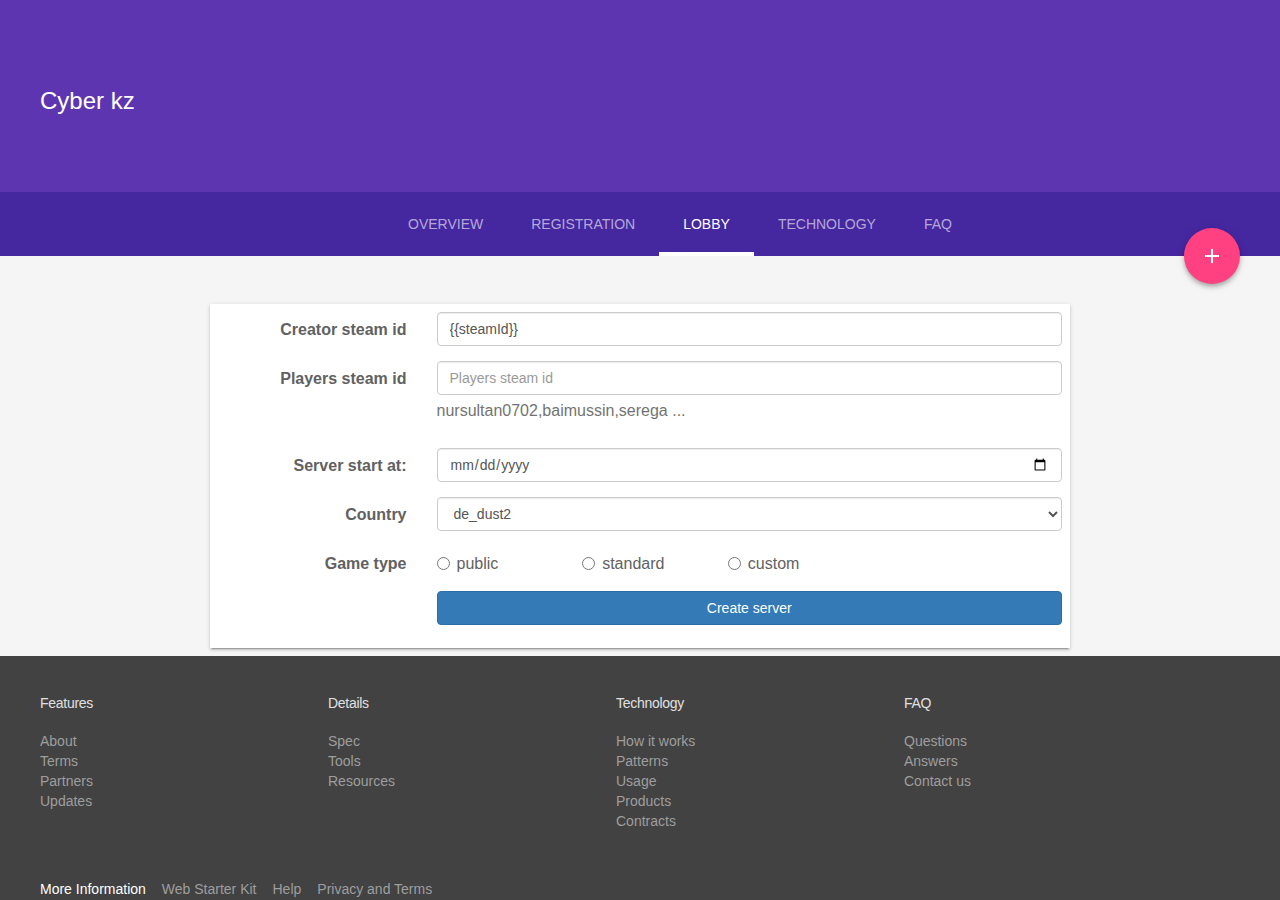
<file: target/classes/templates/lobby.html>
<!doctype html>
<html lang="en">
  <head>
    <meta charset="utf-8">
    <meta http-equiv="X-UA-Compatible" content="IE=edge">
    <meta name="description" content="A front-end template that helps you build fast, modern mobile web apps.">
    <meta name="viewport" content="width=device-width, initial-scale=1">
    <title>Material Design Lite</title>

    <!-- Add to homescreen for Chrome on Android -->
    <meta name="mobile-web-app-capable" content="yes">
    <link rel="icon" sizes="192x192" href="../static/images/android-desktop.png">

    <!-- Add to homescreen for Safari on iOS -->
    <meta name="apple-mobile-web-app-capable" content="yes">
    <meta name="apple-mobile-web-app-status-bar-style" content="black">
    <meta name="apple-mobile-web-app-title" content="Material Design Lite">
    <link rel="apple-touch-icon-precomposed" href="../static/images/ios-desktop.png">

    <!-- Tile icon for Win8 (144x144 + tile color) -->
    <meta name="msapplication-TileImage" content="images/touch/ms-touch-icon-144x144-precomposed.png">
    <meta name="msapplication-TileColor" content="#3372DF">

    <link rel="shortcut icon" href="../static/images/favicon.png">

    <!-- SEO: If your mobile URL is different from the desktop URL, add a canonical link to the desktop page https://developers.google.com/webmasters/smartphone-sites/feature-phones -->
    <!--
    <link rel="canonical" href="http://www.example.com/">
    -->

    <link href="https://fonts.googleapis.com/css?family=Roboto:regular,bold,italic,thin,light,bolditalic,black,medium&amp;lang=en" rel="stylesheet">
    <link href="https://fonts.googleapis.com/icon?family=Material+Icons"
      rel="stylesheet">
    <link rel="stylesheet" href="../static/css/material.min.css">
    <link rel="stylesheet" href="../static/css/styles.css">
    <link href="http://netdna.bootstrapcdn.com/bootstrap/3.2.0/css/bootstrap.min.css" rel="stylesheet" id="bootstrap-css">
    <script src="http://netdna.bootstrapcdn.com/bootstrap/3.2.0/js/bootstrap.min.js"></script>
    <script src="http://code.jquery.com/jquery-1.11.1.min.js"></script>
      <script src="../static/js/main.js"></script>
    <style>
    #view-source {
      position: fixed;
      display: block;
      right: 0;
      bottom: 0;
      margin-right: 40px;
      margin-bottom: 40px;
      z-index: 900;
    }
    </style>
  </head>
  <body class="mdl-demo mdl-color--grey-100 mdl-color-text--grey-700 mdl-base">
    <div class="mdl-layout mdl-js-layout mdl-layout--fixed-header">
      <header class="mdl-layout__header mdl-layout__header--scroll mdl-color--primary">
        <div class="mdl-layout--large-screen-only mdl-layout__header-row">
        </div>
        <div class="mdl-layout--large-screen-only mdl-layout__header-row">
          <h3>Cyber  kz</h3>
        </div>
        <div class="mdl-layout--large-screen-only mdl-layout__header-row">
        </div>
        <div class="mdl-layout__tab-bar mdl-js-ripple-effect mdl-color--primary-dark">
          <a href="#overview" class="mdl-layout__tab">Overview</a>
          <a href="#features" class="mdl-layout__tab">Registration</a>
          <a href="Lobby.html" class="mdl-layout__tab  is-active">Lobby</a>
          <a href="#features" class="mdl-layout__tab">Technology</a>
          <a href="#features" class="mdl-layout__tab">FAQ</a>
          <button class="mdl-button mdl-js-button mdl-button--fab mdl-js-ripple-effect mdl-button--colored mdl-shadow--4dp mdl-color--accent" id="add">
            <i class="material-icons" role="presentation">add</i>
            <span class="visuallyhidden">Add</span>
          </button>
        </div>
      </header>
      <main class="mdl-layout__content">
        <div class="mdl-layout__tab-panel is-active" id="overview">
          <section class="section--center mdl-grid mdl-grid--no-spacing mdl-shadow--2dp">
            <div class="mdl-card mdl-cell mdl-cell--12-col">
              <div class="mdl-cell mdl-cell--12-col">
            <form class="form-horizontal" role="form">
                <div class="form-group">
                    <label for="firstName" class="col-sm-3 control-label">Creator steam id</label>
                    <div class="col-sm-9">
                        <input type="text" id="creator" value="{{steamId}}" class="form-control" autofocus>
                    </div>
                </div>
                <div class="form-group">
                    <label for="players" class="col-sm-3 control-label">Players steam id</label>
                    <div class="col-sm-9">
                        <input type="players" id="players" placeholder="Players steam id" class="form-control">
                        <span class="help-block">nursultan0702,baimussin,serega ...</span>
                    </div>
                </div>
                <div class="form-group">
                    <label for="serverStart" class="col-sm-3 control-label">Server start at:</label>
                    <div class="col-sm-9">
                        <input type="date" id="serverStart" class="form-control">
                    </div>
                </div>
                <div class="form-group">
                    <label for="country" class="col-sm-3 control-label">Country</label>
                    <div class="col-sm-9">
                        <select id="country" class="form-control">
                            <option>de_dust2</option>
                            <option>de_cache</option>
                            <option>de_inferno</option>
                            <option>de_mirage</option>
                            <option>de_nuke</option>
                            <option>de_overpass</option>
                        </select>
                    </div>
                </div> <!-- /.form-group -->
                <div class="form-group">
                    <label class="control-label col-sm-3">Game type</label>
                    <div class="col-sm-6">
                        <div class="row">
                            <div class="col-sm-4">
                                <label class="radio-inline">
                                    <input type="radio" id="publicRadio" value="public">public
                                </label>
                            </div>
                            <div class="col-sm-4">
                                <label class="radio-inline">
                                    <input type="radio" id="standardRadio" value="standard">standard
                                </label>
                            </div>
                            <div class="col-sm-4">
                                <label class="radio-inline">
                                    <input type="radio" id="customRadio" value="custom">custom
                                </label>
                            </div>
                        </div>
                    </div>
                </div> <!-- /.form-group -->
                
                <div class="form-group">
                    <div class="col-sm-9 col-sm-offset-3">
                        <button type="submit" class="btn btn-primary btn-block">Create server</button>
                    </div>
                </div>
            </form> <!-- /form -->
            </div>
            </div>
            <button class="mdl-button mdl-js-button mdl-js-ripple-effect mdl-button--icon" id="btn2">
              <i class="material-icons">more_vert</i>
            </button>
            <ul class="mdl-menu mdl-js-menu mdl-menu--bottom-right" for="btn2">
              <li class="mdl-menu__item">Lorem</li>
              <li class="mdl-menu__item" disabled>Ipsum</li>
              <li class="mdl-menu__item">Dolor</li>
            </ul>
          </section>
        </div>
        <div class="mdl-layout__tab-panel" id="features">
          <section class="section--center mdl-grid mdl-grid--no-spacing">
            <div class="mdl-cell mdl-cell--12-col">
            <form class="form-horizontal" role="form">
                <div class="form-group">
                    <label for="firstName" class="col-sm-3 control-label">Nickname</label>
                    <div class="col-sm-9">
                        <input type="text" id="firstName" placeholder="Full Name" class="form-control" autofocus>
                    </div>
                </div>
                <div class="form-group">
                    <label for="email" class="col-sm-3 control-label">Email</label>
                    <div class="col-sm-9">
                        <input type="email" id="email" placeholder="Email" class="form-control">
                    </div>
                </div>
                <div class="form-group">
                    <label for="password" class="col-sm-3 control-label">Password</label>
                    <div class="col-sm-9">
                        <input type="password" id="password" placeholder="Password" class="form-control">
                    </div>
                </div>
                <div class="form-group">
                    <label for="birthDate" class="col-sm-3 control-label">Date of Birth</label>
                    <div class="col-sm-9">
                        <input type="date" id="birthDate" class="form-control">
                    </div>
                </div>
                <div class="form-group">
                    <label for="country" class="col-sm-3 control-label">Country</label>
                    <div class="col-sm-9">
                        <select id="country" class="form-control">
                            <option>Afghanistan</option>
                            <option>Bahamas</option>
                            <option>Cambodia</option>
                            <option>Denmark</option>
                            <option>Ecuador</option>
                            <option>Fiji</option>
                            <option>Gabon</option>
                            <option>Haiti</option>
                        </select>
                    </div>
                </div> <!-- /.form-group -->
                <div class="form-group">
                    <label class="control-label col-sm-3">Gender</label>
                    <div class="col-sm-6">
                        <div class="row">
                            <div class="col-sm-4">
                                <label class="radio-inline">
                                    <input type="radio" id="femaleRadio" value="Female">Female
                                </label>
                            </div>
                            <div class="col-sm-4">
                                <label class="radio-inline">
                                    <input type="radio" id="maleRadio" value="Male">Male
                                </label>
                            </div>
                            <div class="col-sm-4">
                                <label class="radio-inline">
                                    <input type="radio" id="uncknownRadio" value="Unknown">Unknown
                                </label>
                            </div>
                        </div>
                    </div>
                </div> <!-- /.form-group -->
                <div class="form-group">
                    <label class="control-label col-sm-3">Account type</label>
                    <div class="col-sm-9">
                        <div class="checkbox">
                            <label>
                                <input type="checkbox" id="free" value="free">Free
                            </label>
                        </div>
                        <div class="checkbox">
                            <label>
                                <input type="checkbox" id="pro" value="pro">Pro
                            </label>
                        </div>
                    </div>
                </div> <!-- /.form-group -->
                <div class="form-group">
                    <div class="col-sm-9 col-sm-offset-3">
                        <div class="checkbox">
                            <label>
                                <input type="checkbox">I accept <a href="#">terms</a>
                            </label>
                        </div>
                    </div>
                </div> <!-- /.form-group -->
                <div class="form-group">
                    <div class="col-sm-9 col-sm-offset-3">
                        <button type="submit" class="btn btn-primary btn-block">Register</button>
                    </div>
                </div>
            </form> <!-- /form -->
            </div>
          </section>
        </div>
        <footer class="mdl-mega-footer">
          <div class="mdl-mega-footer--middle-section">
            <div class="mdl-mega-footer--drop-down-section">
              <input class="mdl-mega-footer--heading-checkbox" type="checkbox" checked>
              <h1 class="mdl-mega-footer--heading">Features</h1>
              <ul class="mdl-mega-footer--link-list">
                <li><a href="#">About</a></li>
                <li><a href="#">Terms</a></li>
                <li><a href="#">Partners</a></li>
                <li><a href="#">Updates</a></li>
              </ul>
            </div>
            <div class="mdl-mega-footer--drop-down-section">
              <input class="mdl-mega-footer--heading-checkbox" type="checkbox" checked>
              <h1 class="mdl-mega-footer--heading">Details</h1>
              <ul class="mdl-mega-footer--link-list">
                <li><a href="#">Spec</a></li>
                <li><a href="#">Tools</a></li>
                <li><a href="#">Resources</a></li>
              </ul>
            </div>
            <div class="mdl-mega-footer--drop-down-section">
              <input class="mdl-mega-footer--heading-checkbox" type="checkbox" checked>
              <h1 class="mdl-mega-footer--heading">Technology</h1>
              <ul class="mdl-mega-footer--link-list">
                <li><a href="#">How it works</a></li>
                <li><a href="#">Patterns</a></li>
                <li><a href="#">Usage</a></li>
                <li><a href="#">Products</a></li>
                <li><a href="#">Contracts</a></li>
              </ul>
            </div>
            <div class="mdl-mega-footer--drop-down-section">
              <input class="mdl-mega-footer--heading-checkbox" type="checkbox" checked>
              <h1 class="mdl-mega-footer--heading">FAQ</h1>
              <ul class="mdl-mega-footer--link-list">
                <li><a href="#">Questions</a></li>
                <li><a href="#">Answers</a></li>
                <li><a href="#">Contact us</a></li>
              </ul>
            </div>
          </div>
          <div class="mdl-mega-footer--bottom-section">
            <div class="mdl-logo">
              More Information
            </div>
            <ul class="mdl-mega-footer--link-list">
              <li><a href="https://developers.google.com/web/starter-kit/">Web Starter Kit</a></li>
              <li><a href="#">Help</a></li>
              <li><a href="#">Privacy and Terms</a></li>
            </ul>
          </div>
        </footer>
      </main>
      </div>
    <script src="../static/js/material.min.js"></script>
  </body>
</html>
</file>
<file: target/classes/static/css/styles.css>
/**
 * Copyright 2015 Google Inc. All Rights Reserved.
 *
 * Licensed under the Apache License, Version 2.0 (the "License");
 * you may not use this file except in compliance with the License.
 * You may obtain a copy of the License at
 *
 *      http://www.apache.org/licenses/LICENSE-2.0
 *
 * Unless required by applicable law or agreed to in writing, software
 * distributed under the License is distributed on an "AS IS" BASIS,
 * WITHOUT WARRANTIES OR CONDITIONS OF ANY KIND, either express or implied.
 * See the License for the specific language governing permissions and
 * limitations under the License.
 */

html, body {
  font-family: 'Roboto', 'Helvetica', sans-serif;
  margin: 0;
  padding: 0;
}
.mdl-demo .mdl-layout__header-row {
  padding-left: 40px;
}
.mdl-demo .mdl-layout.is-small-screen .mdl-layout__header-row h3 {
  font-size: inherit;
}
.mdl-demo .mdl-layout__tab-bar-button {
  display: none;
}
.mdl-demo .mdl-layout.is-small-screen .mdl-layout__tab-bar .mdl-button {
  display: none;
}
.mdl-demo .mdl-layout:not(.is-small-screen) .mdl-layout__tab-bar,
.mdl-demo .mdl-layout:not(.is-small-screen) .mdl-layout__tab-bar-container {
  overflow: visible;
}
.mdl-demo .mdl-layout__tab-bar-container {
  height: 64px;
}
.mdl-demo .mdl-layout__tab-bar {
  padding: 0;
  padding-left: 16px;
  box-sizing: border-box;
  height: 100%;
  width: 100%;
    padding-left: 30%
}
.mdl-demo .mdl-layout__tab-bar .mdl-layout__tab {
  height: 64px;
  line-height: 64px;
}
.mdl-demo .mdl-layout__tab-bar .mdl-layout__tab.is-active::after {
  background-color: white;
  height: 4px;
}
.mdl-demo main > .mdl-layout__tab-panel {
  padding: 8px;
  padding-top: 48px;
}
.mdl-demo .mdl-card {
  height: auto;
  display: -webkit-box;
  display: -webkit-flex;
  display: -ms-flexbox;
  display: flex;
  -webkit-box-orient: vertical;
  -webkit-box-direction: normal;
  -webkit-flex-direction: column;
      -ms-flex-direction: column;
          flex-direction: column;
}
.mdl-demo .mdl-card > * {
  height: auto;
}
.mdl-demo .mdl-card .mdl-card__supporting-text {
  margin: 40px;
  -webkit-box-flex: 1;
  -webkit-flex-grow: 1;
      -ms-flex-positive: 1;
          flex-grow: 1;
  padding: 0;
  color: inherit;
  width: calc(100% - 80px);
}
.mdl-demo.mdl-demo .mdl-card__supporting-text h4 {
  margin-top: 0;
  margin-bottom: 20px;
}
.mdl-demo .mdl-card__actions {
  margin: 0;
  padding: 4px 40px;
  color: inherit;
}
.mdl-demo .mdl-card__actions a {
  color: #00BCD4;
  margin: 0;
}
.mdl-demo .mdl-card__actions a:hover,
.mdl-demo .mdl-card__actions a:active {
  color: inherit;
  background-color: transparent;
}
.mdl-demo .mdl-card__supporting-text + .mdl-card__actions {
  border-top: 1px solid rgba(0, 0, 0, 0.12);
}
.mdl-demo #add {
  position: absolute;
  right: 40px;
  top: 36px;
  z-index: 999;
}

.mdl-demo .mdl-layout__content section:not(:last-of-type) {
  position: relative;
  margin-bottom: 48px;
}
.mdl-demo section.section--center {
  max-width: 860px;
}
.mdl-demo #features section.section--center {
  max-width: 620px;
}
.mdl-demo section > header{
  display: -webkit-box;
  display: -webkit-flex;
  display: -ms-flexbox;
  display: flex;
  -webkit-box-align: center;
  -webkit-align-items: center;
      -ms-flex-align: center;
          align-items: center;
  -webkit-box-pack: center;
  -webkit-justify-content: center;
      -ms-flex-pack: center;
          justify-content: center;
}
.mdl-demo section > .section__play-btn {
  min-height: 200px;
}
.mdl-demo section > header > .material-icons {
  font-size: 3rem;
}
.mdl-demo section > button {
  position: absolute;
  z-index: 99;
  top: 8px;
  right: 8px;
}
.mdl-demo section .section__circle {
  display: -webkit-box;
  display: -webkit-flex;
  display: -ms-flexbox;
  display: flex;
  -webkit-box-align: center;
  -webkit-align-items: center;
      -ms-flex-align: center;
          align-items: center;
  -webkit-box-pack: start;
  -webkit-justify-content: flex-start;
      -ms-flex-pack: start;
          justify-content: flex-start;
  -webkit-box-flex: 0;
  -webkit-flex-grow: 0;
      -ms-flex-positive: 0;
          flex-grow: 0;
  -webkit-flex-shrink: 1;
      -ms-flex-negative: 1;
          flex-shrink: 1;
}
.mdl-demo section .section__text {
  -webkit-box-flex: 1;
  -webkit-flex-grow: 1;
      -ms-flex-positive: 1;
          flex-grow: 1;
  -webkit-flex-shrink: 0;
      -ms-flex-negative: 0;
          flex-shrink: 0;
  padding-top: 8px;
}
.mdl-demo section .section__text h5 {
  font-size: inherit;
  margin: 0;
  margin-bottom: 0.5em;
}
.mdl-demo section .section__text a {
  text-decoration: none;
}
.mdl-demo section .section__circle-container > .section__circle-container__circle {
  width: 64px;
  height: 64px;
  border-radius: 32px;
  margin: 8px 0;
}
.mdl-demo section.section--footer .section__circle--big {
  width: 100px;
  height: 100px;
  border-radius: 50px;
  margin: 8px 32px;
}
.mdl-demo .is-small-screen section.section--footer .section__circle--big {
  width: 50px;
  height: 50px;
  border-radius: 25px;
  margin: 8px 16px;
}
.mdl-demo section.section--footer {
  padding: 64px 0;
  margin: 0 -8px -8px -8px;
}
.mdl-demo section.section--center .section__text:not(:last-child) {
  border-bottom: 1px solid rgba(0,0,0,.13);
}
.mdl-demo .mdl-card .mdl-card__supporting-text > h3:first-child {
  margin-bottom: 24px;
}
.mdl-demo .mdl-layout__tab-panel:not(#overview) {
  background-color: white;
}
.mdl-demo #features section {
  margin-bottom: 72px;
}
.mdl-demo #features h4, #features h5 {
  margin-bottom: 16px;
}
.mdl-demo .toc {
  border-left: 4px solid #C1EEF4;
  margin: 24px;
  padding: 0;
  padding-left: 8px;
  display: -webkit-box;
  display: -webkit-flex;
  display: -ms-flexbox;
  display: flex;
  -webkit-box-orient: vertical;
  -webkit-box-direction: normal;
  -webkit-flex-direction: column;
      -ms-flex-direction: column;
          flex-direction: column;
}
.mdl-demo .toc h4 {
  font-size: 0.9rem;
  margin-top: 0;
}
.mdl-demo .toc a {
  color: #4DD0E1;
  text-decoration: none;
  font-size: 16px;
  line-height: 28px;
  display: block;
}
.mdl-demo .mdl-menu__container {
  z-index: 99;
}
</file>
<file: target/classes/static/css/material.min.css>
@charset "UTF-8";html{color:rgba(0,0,0,.87)}::-moz-selection{background:#b3d4fc;text-shadow:none}::selection{background:#b3d4fc;text-shadow:none}hr{display:block;height:1px;border:0;border-top:1px solid #ccc;margin:1em 0;padding:0}audio,canvas,iframe,img,svg,video{vertical-align:middle}fieldset{border:0;margin:0;padding:0}textarea{resize:vertical}.browserupgrade{margin:.2em 0;background:#ccc;color:#000;padding:.2em 0}.hidden{display:none!important}.visuallyhidden{border:0;clip:rect(0 0 0 0);height:1px;margin:-1px;overflow:hidden;padding:0;position:absolute;width:1px}.visuallyhidden.focusable:active,.visuallyhidden.focusable:focus{clip:auto;height:auto;margin:0;overflow:visible;position:static;width:auto}.invisible{visibility:hidden}.clearfix:before,.clearfix:after{content:" ";display:table}.clearfix:after{clear:both}@media print{*,*:before,*:after,*:first-letter,*:first-line{background:0 0!important;color:#000!important;box-shadow:none!important;text-shadow:none!important}a,a:visited{text-decoration:underline}a[href]:after{content:" (" attr(href)")"}abbr[title]:after{content:" (" attr(title)")"}a[href^="#"]:after,a[href^="javascript:"]:after{content:""}pre,blockquote{border:1px solid #999;page-break-inside:avoid}thead{display:table-header-group}tr,img{page-break-inside:avoid}img{max-width:100%!important}p,h2,h3{orphans:3;widows:3}h2,h3{page-break-after:avoid}}a,.mdl-accordion,.mdl-button,.mdl-card,.mdl-checkbox,.mdl-dropdown-menu,.mdl-icon-toggle,.mdl-item,.mdl-radio,.mdl-slider,.mdl-switch,.mdl-tabs__tab{-webkit-tap-highlight-color:transparent;-webkit-tap-highlight-color:rgba(255,255,255,0)}html{width:100%;height:100%;-ms-touch-action:manipulation;touch-action:manipulation}body{width:100%;min-height:100%;margin:0}main{display:block}*[hidden]{display:none!important}html,body{font-family:"Helvetica","Arial",sans-serif;font-size:14px;font-weight:400;line-height:20px}h1,h2,h3,h4,h5,h6,p{padding:0}h1 small,h2 small,h3 small,h4 small,h5 small,h6 small{font-family:"Roboto","Helvetica","Arial",sans-serif;font-weight:400;line-height:1.35;letter-spacing:-.02em;opacity:.54;font-size:.6em}h1{font-size:56px;line-height:1.35;letter-spacing:-.02em;margin:24px 0}h1,h2{font-family:"Roboto","Helvetica","Arial",sans-serif;font-weight:400}h2{font-size:45px;line-height:48px}h2,h3{margin:24px 0}h3{font-size:34px;line-height:40px}h3,h4{font-family:"Roboto","Helvetica","Arial",sans-serif;font-weight:400}h4{font-size:24px;line-height:32px;-moz-osx-font-smoothing:grayscale;margin:24px 0 16px}h5{font-size:20px;font-weight:500;line-height:1;letter-spacing:.02em}h5,h6{font-family:"Roboto","Helvetica","Arial",sans-serif;margin:24px 0 16px}h6{font-size:16px;letter-spacing:.04em}h6,p{font-weight:400;line-height:24px}p{font-size:14px;letter-spacing:0;margin:0 0 16px}a{color:#ff4081;font-weight:500}blockquote{font-family:"Roboto","Helvetica","Arial",sans-serif;position:relative;font-size:24px;font-weight:300;font-style:italic;line-height:1.35;letter-spacing:.08em}blockquote:before{position:absolute;left:-.5em;content:'“'}blockquote:after{content:'”';margin-left:-.05em}mark{background-color:#f4ff81}dt{font-weight:700}address{font-size:12px;line-height:1;font-style:normal}address,ul,ol{font-weight:400;letter-spacing:0}ul,ol{font-size:14px;line-height:24px}.mdl-typography--display-4,.mdl-typography--display-4-color-contrast{font-family:"Roboto","Helvetica","Arial",sans-serif;font-size:112px;font-weight:300;line-height:1;letter-spacing:-.04em}.mdl-typography--display-4-color-contrast{opacity:.54}.mdl-typography--display-3,.mdl-typography--display-3-color-contrast{font-family:"Roboto","Helvetica","Arial",sans-serif;font-size:56px;font-weight:400;line-height:1.35;letter-spacing:-.02em}.mdl-typography--display-3-color-contrast{opacity:.54}.mdl-typography--display-2,.mdl-typography--display-2-color-contrast{font-family:"Roboto","Helvetica","Arial",sans-serif;font-size:45px;font-weight:400;line-height:48px}.mdl-typography--display-2-color-contrast{opacity:.54}.mdl-typography--display-1,.mdl-typography--display-1-color-contrast{font-family:"Roboto","Helvetica","Arial",sans-serif;font-size:34px;font-weight:400;line-height:40px}.mdl-typography--display-1-color-contrast{opacity:.54}.mdl-typography--headline,.mdl-typography--headline-color-contrast{font-family:"Roboto","Helvetica","Arial",sans-serif;font-size:24px;font-weight:400;line-height:32px;-moz-osx-font-smoothing:grayscale}.mdl-typography--headline-color-contrast{opacity:.87}.mdl-typography--title,.mdl-typography--title-color-contrast{font-family:"Roboto","Helvetica","Arial",sans-serif;font-size:20px;font-weight:500;line-height:1;letter-spacing:.02em}.mdl-typography--title-color-contrast{opacity:.87}.mdl-typography--subhead,.mdl-typography--subhead-color-contrast{font-family:"Roboto","Helvetica","Arial",sans-serif;font-size:16px;font-weight:400;line-height:24px;letter-spacing:.04em}.mdl-typography--subhead-color-contrast{opacity:.87}.mdl-typography--body-2,.mdl-typography--body-2-color-contrast{font-size:14px;font-weight:700;line-height:24px;letter-spacing:0}.mdl-typography--body-2-color-contrast{opacity:.87}.mdl-typography--body-1,.mdl-typography--body-1-color-contrast{font-size:14px;font-weight:400;line-height:24px;letter-spacing:0}.mdl-typography--body-1-color-contrast{opacity:.87}.mdl-typography--body-2-force-preferred-font,.mdl-typography--body-2-force-preferred-font-color-contrast{font-family:"Roboto","Helvetica","Arial",sans-serif;font-size:14px;font-weight:500;line-height:24px;letter-spacing:0}.mdl-typography--body-2-force-preferred-font-color-contrast{opacity:.87}.mdl-typography--body-1-force-preferred-font,.mdl-typography--body-1-force-preferred-font-color-contrast{font-family:"Roboto","Helvetica","Arial",sans-serif;font-size:14px;font-weight:400;line-height:24px;letter-spacing:0}.mdl-typography--body-1-force-preferred-font-color-contrast{opacity:.87}.mdl-typography--caption,.mdl-typography--caption-force-preferred-font{font-size:12px;font-weight:400;line-height:1;letter-spacing:0}.mdl-typography--caption-force-preferred-font{font-family:"Roboto","Helvetica","Arial",sans-serif}.mdl-typography--caption-color-contrast,.mdl-typography--caption-force-preferred-font-color-contrast{font-size:12px;font-weight:400;line-height:1;letter-spacing:0;opacity:.54}.mdl-typography--caption-force-preferred-font-color-contrast,.mdl-typography--menu{font-family:"Roboto","Helvetica","Arial",sans-serif}.mdl-typography--menu{font-size:14px;font-weight:500;line-height:1;letter-spacing:0}.mdl-typography--menu-color-contrast{opacity:.87}.mdl-typography--menu-color-contrast,.mdl-typography--button,.mdl-typography--button-color-contrast{font-family:"Roboto","Helvetica","Arial",sans-serif;font-size:14px;font-weight:500;line-height:1;letter-spacing:0}.mdl-typography--button,.mdl-typography--button-color-contrast{text-transform:uppercase}.mdl-typography--button-color-contrast{opacity:.87}.mdl-typography--text-left{text-align:left}.mdl-typography--text-right{text-align:right}.mdl-typography--text-center{text-align:center}.mdl-typography--text-justify{text-align:justify}.mdl-typography--text-nowrap{white-space:nowrap}.mdl-typography--text-lowercase{text-transform:lowercase}.mdl-typography--text-uppercase{text-transform:uppercase}.mdl-typography--text-capitalize{text-transform:capitalize}.mdl-typography--font-thin{font-weight:200!important}.mdl-typography--font-light{font-weight:300!important}.mdl-typography--font-regular{font-weight:400!important}.mdl-typography--font-medium{font-weight:500!important}.mdl-typography--font-bold{font-weight:700!important}.mdl-typography--font-black{font-weight:900!important}.mdl-color-text--red{color:#f44336 !important}.mdl-color--red{background-color:#f44336 !important}.mdl-color-text--red-50{color:#ffebee !important}.mdl-color--red-50{background-color:#ffebee !important}.mdl-color-text--red-100{color:#ffcdd2 !important}.mdl-color--red-100{background-color:#ffcdd2 !important}.mdl-color-text--red-200{color:#ef9a9a !important}.mdl-color--red-200{background-color:#ef9a9a !important}.mdl-color-text--red-300{color:#e57373 !important}.mdl-color--red-300{background-color:#e57373 !important}.mdl-color-text--red-400{color:#ef5350 !important}.mdl-color--red-400{background-color:#ef5350 !important}.mdl-color-text--red-500{color:#f44336 !important}.mdl-color--red-500{background-color:#f44336 !important}.mdl-color-text--red-600{color:#e53935 !important}.mdl-color--red-600{background-color:#e53935 !important}.mdl-color-text--red-700{color:#d32f2f !important}.mdl-color--red-700{background-color:#d32f2f !important}.mdl-color-text--red-800{color:#c62828 !important}.mdl-color--red-800{background-color:#c62828 !important}.mdl-color-text--red-900{color:#b71c1c !important}.mdl-color--red-900{background-color:#b71c1c !important}.mdl-color-text--red-A100{color:#ff8a80 !important}.mdl-color--red-A100{background-color:#ff8a80 !important}.mdl-color-text--red-A200{color:#ff5252 !important}.mdl-color--red-A200{background-color:#ff5252 !important}.mdl-color-text--red-A400{color:#ff1744 !important}.mdl-color--red-A400{background-color:#ff1744 !important}.mdl-color-text--red-A700{color:#d50000 !important}.mdl-color--red-A700{background-color:#d50000 !important}.mdl-color-text--pink{color:#e91e63 !important}.mdl-color--pink{background-color:#e91e63 !important}.mdl-color-text--pink-50{color:#fce4ec !important}.mdl-color--pink-50{background-color:#fce4ec !important}.mdl-color-text--pink-100{color:#f8bbd0 !important}.mdl-color--pink-100{background-color:#f8bbd0 !important}.mdl-color-text--pink-200{color:#f48fb1 !important}.mdl-color--pink-200{background-color:#f48fb1 !important}.mdl-color-text--pink-300{color:#f06292 !important}.mdl-color--pink-300{background-color:#f06292 !important}.mdl-color-text--pink-400{color:#ec407a !important}.mdl-color--pink-400{background-color:#ec407a !important}.mdl-color-text--pink-500{color:#e91e63 !important}.mdl-color--pink-500{background-color:#e91e63 !important}.mdl-color-text--pink-600{color:#d81b60 !important}.mdl-color--pink-600{background-color:#d81b60 !important}.mdl-color-text--pink-700{color:#c2185b !important}.mdl-color--pink-700{background-color:#c2185b !important}.mdl-color-text--pink-800{color:#ad1457 !important}.mdl-color--pink-800{background-color:#ad1457 !important}.mdl-color-text--pink-900{color:#880e4f !important}.mdl-color--pink-900{background-color:#880e4f !important}.mdl-color-text--pink-A100{color:#ff80ab !important}.mdl-color--pink-A100{background-color:#ff80ab !important}.mdl-color-text--pink-A200{color:#ff4081 !important}.mdl-color--pink-A200{background-color:#ff4081 !important}.mdl-color-text--pink-A400{color:#f50057 !important}.mdl-color--pink-A400{background-color:#f50057 !important}.mdl-color-text--pink-A700{color:#c51162 !important}.mdl-color--pink-A700{background-color:#c51162 !important}.mdl-color-text--purple{color:#9c27b0 !important}.mdl-color--purple{background-color:#9c27b0 !important}.mdl-color-text--purple-50{color:#f3e5f5 !important}.mdl-color--purple-50{background-color:#f3e5f5 !important}.mdl-color-text--purple-100{color:#e1bee7 !important}.mdl-color--purple-100{background-color:#e1bee7 !important}.mdl-color-text--purple-200{color:#ce93d8 !important}.mdl-color--purple-200{background-color:#ce93d8 !important}.mdl-color-text--purple-300{color:#ba68c8 !important}.mdl-color--purple-300{background-color:#ba68c8 !important}.mdl-color-text--purple-400{color:#ab47bc !important}.mdl-color--purple-400{background-color:#ab47bc !important}.mdl-color-text--purple-500{color:#9c27b0 !important}.mdl-color--purple-500{background-color:#9c27b0 !important}.mdl-color-text--purple-600{color:#8e24aa !important}.mdl-color--purple-600{background-color:#8e24aa !important}.mdl-color-text--purple-700{color:#7b1fa2 !important}.mdl-color--purple-700{background-color:#7b1fa2 !important}.mdl-color-text--purple-800{color:#6a1b9a !important}.mdl-color--purple-800{background-color:#6a1b9a !important}.mdl-color-text--purple-900{color:#4a148c !important}.mdl-color--purple-900{background-color:#4a148c !important}.mdl-color-text--purple-A100{color:#ea80fc !important}.mdl-color--purple-A100{background-color:#ea80fc !important}.mdl-color-text--purple-A200{color:#e040fb !important}.mdl-color--purple-A200{background-color:#e040fb !important}.mdl-color-text--purple-A400{color:#d500f9 !important}.mdl-color--purple-A400{background-color:#d500f9 !important}.mdl-color-text--purple-A700{color:#a0f !important}.mdl-color--purple-A700{background-color:#a0f !important}.mdl-color-text--deep-purple{color:#673ab7 !important}.mdl-color--deep-purple{background-color:#673ab7 !important}.mdl-color-text--deep-purple-50{color:#ede7f6 !important}.mdl-color--deep-purple-50{background-color:#ede7f6 !important}.mdl-color-text--deep-purple-100{color:#d1c4e9 !important}.mdl-color--deep-purple-100{background-color:#d1c4e9 !important}.mdl-color-text--deep-purple-200{color:#b39ddb !important}.mdl-color--deep-purple-200{background-color:#b39ddb !important}.mdl-color-text--deep-purple-300{color:#9575cd !important}.mdl-color--deep-purple-300{background-color:#9575cd !important}.mdl-color-text--deep-purple-400{color:#7e57c2 !important}.mdl-color--deep-purple-400{background-color:#7e57c2 !important}.mdl-color-text--deep-purple-500{color:#673ab7 !important}.mdl-color--deep-purple-500{background-color:#673ab7 !important}.mdl-color-text--deep-purple-600{color:#5e35b1 !important}.mdl-color--deep-purple-600{background-color:#5e35b1 !important}.mdl-color-text--deep-purple-700{color:#512da8 !important}.mdl-color--deep-purple-700{background-color:#512da8 !important}.mdl-color-text--deep-purple-800{color:#4527a0 !important}.mdl-color--deep-purple-800{background-color:#4527a0 !important}.mdl-color-text--deep-purple-900{color:#311b92 !important}.mdl-color--deep-purple-900{background-color:#311b92 !important}.mdl-color-text--deep-purple-A100{color:#b388ff !important}.mdl-color--deep-purple-A100{background-color:#b388ff !important}.mdl-color-text--deep-purple-A200{color:#7c4dff !important}.mdl-color--deep-purple-A200{background-color:#7c4dff !important}.mdl-color-text--deep-purple-A400{color:#651fff !important}.mdl-color--deep-purple-A400{background-color:#651fff !important}.mdl-color-text--deep-purple-A700{color:#6200ea !important}.mdl-color--deep-purple-A700{background-color:#6200ea !important}.mdl-color-text--indigo{color:#3f51b5 !important}.mdl-color--indigo{background-color:#3f51b5 !important}.mdl-color-text--indigo-50{color:#e8eaf6 !important}.mdl-color--indigo-50{background-color:#e8eaf6 !important}.mdl-color-text--indigo-100{color:#c5cae9 !important}.mdl-color--indigo-100{background-color:#c5cae9 !important}.mdl-color-text--indigo-200{color:#9fa8da !important}.mdl-color--indigo-200{background-color:#9fa8da !important}.mdl-color-text--indigo-300{color:#7986cb !important}.mdl-color--indigo-300{background-color:#7986cb !important}.mdl-color-text--indigo-400{color:#5c6bc0 !important}.mdl-color--indigo-400{background-color:#5c6bc0 !important}.mdl-color-text--indigo-500{color:#3f51b5 !important}.mdl-color--indigo-500{background-color:#3f51b5 !important}.mdl-color-text--indigo-600{color:#3949ab !important}.mdl-color--indigo-600{background-color:#3949ab !important}.mdl-color-text--indigo-700{color:#303f9f !important}.mdl-color--indigo-700{background-color:#303f9f !important}.mdl-color-text--indigo-800{color:#283593 !important}.mdl-color--indigo-800{background-color:#283593 !important}.mdl-color-text--indigo-900{color:#1a237e !important}.mdl-color--indigo-900{background-color:#1a237e !important}.mdl-color-text--indigo-A100{color:#8c9eff !important}.mdl-color--indigo-A100{background-color:#8c9eff !important}.mdl-color-text--indigo-A200{color:#536dfe !important}.mdl-color--indigo-A200{background-color:#536dfe !important}.mdl-color-text--indigo-A400{color:#3d5afe !important}.mdl-color--indigo-A400{background-color:#3d5afe !important}.mdl-color-text--indigo-A700{color:#304ffe !important}.mdl-color--indigo-A700{background-color:#304ffe !important}.mdl-color-text--blue{color:#2196f3 !important}.mdl-color--blue{background-color:#2196f3 !important}.mdl-color-text--blue-50{color:#e3f2fd !important}.mdl-color--blue-50{background-color:#e3f2fd !important}.mdl-color-text--blue-100{color:#bbdefb !important}.mdl-color--blue-100{background-color:#bbdefb !important}.mdl-color-text--blue-200{color:#90caf9 !important}.mdl-color--blue-200{background-color:#90caf9 !important}.mdl-color-text--blue-300{color:#64b5f6 !important}.mdl-color--blue-300{background-color:#64b5f6 !important}.mdl-color-text--blue-400{color:#42a5f5 !important}.mdl-color--blue-400{background-color:#42a5f5 !important}.mdl-color-text--blue-500{color:#2196f3 !important}.mdl-color--blue-500{background-color:#2196f3 !important}.mdl-color-text--blue-600{color:#1e88e5 !important}.mdl-color--blue-600{background-color:#1e88e5 !important}.mdl-color-text--blue-700{color:#1976d2 !important}.mdl-color--blue-700{background-color:#1976d2 !important}.mdl-color-text--blue-800{color:#1565c0 !important}.mdl-color--blue-800{background-color:#1565c0 !important}.mdl-color-text--blue-900{color:#0d47a1 !important}.mdl-color--blue-900{background-color:#0d47a1 !important}.mdl-color-text--blue-A100{color:#82b1ff !important}.mdl-color--blue-A100{background-color:#82b1ff !important}.mdl-color-text--blue-A200{color:#448aff !important}.mdl-color--blue-A200{background-color:#448aff !important}.mdl-color-text--blue-A400{color:#2979ff !important}.mdl-color--blue-A400{background-color:#2979ff !important}.mdl-color-text--blue-A700{color:#2962ff !important}.mdl-color--blue-A700{background-color:#2962ff !important}.mdl-color-text--light-blue{color:#03a9f4 !important}.mdl-color--light-blue{background-color:#03a9f4 !important}.mdl-color-text--light-blue-50{color:#e1f5fe !important}.mdl-color--light-blue-50{background-color:#e1f5fe !important}.mdl-color-text--light-blue-100{color:#b3e5fc !important}.mdl-color--light-blue-100{background-color:#b3e5fc !important}.mdl-color-text--light-blue-200{color:#81d4fa !important}.mdl-color--light-blue-200{background-color:#81d4fa !important}.mdl-color-text--light-blue-300{color:#4fc3f7 !important}.mdl-color--light-blue-300{background-color:#4fc3f7 !important}.mdl-color-text--light-blue-400{color:#29b6f6 !important}.mdl-color--light-blue-400{background-color:#29b6f6 !important}.mdl-color-text--light-blue-500{color:#03a9f4 !important}.mdl-color--light-blue-500{background-color:#03a9f4 !important}.mdl-color-text--light-blue-600{color:#039be5 !important}.mdl-color--light-blue-600{background-color:#039be5 !important}.mdl-color-text--light-blue-700{color:#0288d1 !important}.mdl-color--light-blue-700{background-color:#0288d1 !important}.mdl-color-text--light-blue-800{color:#0277bd !important}.mdl-color--light-blue-800{background-color:#0277bd !important}.mdl-color-text--light-blue-900{color:#01579b !important}.mdl-color--light-blue-900{background-color:#01579b !important}.mdl-color-text--light-blue-A100{color:#80d8ff !important}.mdl-color--light-blue-A100{background-color:#80d8ff !important}.mdl-color-text--light-blue-A200{color:#40c4ff !important}.mdl-color--light-blue-A200{background-color:#40c4ff !important}.mdl-color-text--light-blue-A400{color:#00b0ff !important}.mdl-color--light-blue-A400{background-color:#00b0ff !important}.mdl-color-text--light-blue-A700{color:#0091ea !important}.mdl-color--light-blue-A700{background-color:#0091ea !important}.mdl-color-text--cyan{color:#00bcd4 !important}.mdl-color--cyan{background-color:#00bcd4 !important}.mdl-color-text--cyan-50{color:#e0f7fa !important}.mdl-color--cyan-50{background-color:#e0f7fa !important}.mdl-color-text--cyan-100{color:#b2ebf2 !important}.mdl-color--cyan-100{background-color:#b2ebf2 !important}.mdl-color-text--cyan-200{color:#80deea !important}.mdl-color--cyan-200{background-color:#80deea !important}.mdl-color-text--cyan-300{color:#4dd0e1 !important}.mdl-color--cyan-300{background-color:#4dd0e1 !important}.mdl-color-text--cyan-400{color:#26c6da !important}.mdl-color--cyan-400{background-color:#26c6da !important}.mdl-color-text--cyan-500{color:#00bcd4 !important}.mdl-color--cyan-500{background-color:#00bcd4 !important}.mdl-color-text--cyan-600{color:#00acc1 !important}.mdl-color--cyan-600{background-color:#00acc1 !important}.mdl-color-text--cyan-700{color:#0097a7 !important}.mdl-color--cyan-700{background-color:#0097a7 !important}.mdl-color-text--cyan-800{color:#00838f !important}.mdl-color--cyan-800{background-color:#00838f !important}.mdl-color-text--cyan-900{color:#006064 !important}.mdl-color--cyan-900{background-color:#006064 !important}.mdl-color-text--cyan-A100{color:#84ffff !important}.mdl-color--cyan-A100{background-color:#84ffff !important}.mdl-color-text--cyan-A200{color:#18ffff !important}.mdl-color--cyan-A200{background-color:#18ffff !important}.mdl-color-text--cyan-A400{color:#00e5ff !important}.mdl-color--cyan-A400{background-color:#00e5ff !important}.mdl-color-text--cyan-A700{color:#00b8d4 !important}.mdl-color--cyan-A700{background-color:#00b8d4 !important}.mdl-color-text--teal{color:#009688 !important}.mdl-color--teal{background-color:#009688 !important}.mdl-color-text--teal-50{color:#e0f2f1 !important}.mdl-color--teal-50{background-color:#e0f2f1 !important}.mdl-color-text--teal-100{color:#b2dfdb !important}.mdl-color--teal-100{background-color:#b2dfdb !important}.mdl-color-text--teal-200{color:#80cbc4 !important}.mdl-color--teal-200{background-color:#80cbc4 !important}.mdl-color-text--teal-300{color:#4db6ac !important}.mdl-color--teal-300{background-color:#4db6ac !important}.mdl-color-text--teal-400{color:#26a69a !important}.mdl-color--teal-400{background-color:#26a69a !important}.mdl-color-text--teal-500{color:#009688 !important}.mdl-color--teal-500{background-color:#009688 !important}.mdl-color-text--teal-600{color:#00897b !important}.mdl-color--teal-600{background-color:#00897b !important}.mdl-color-text--teal-700{color:#00796b !important}.mdl-color--teal-700{background-color:#00796b !important}.mdl-color-text--teal-800{color:#00695c !important}.mdl-color--teal-800{background-color:#00695c !important}.mdl-color-text--teal-900{color:#004d40 !important}.mdl-color--teal-900{background-color:#004d40 !important}.mdl-color-text--teal-A100{color:#a7ffeb !important}.mdl-color--teal-A100{background-color:#a7ffeb !important}.mdl-color-text--teal-A200{color:#64ffda !important}.mdl-color--teal-A200{background-color:#64ffda !important}.mdl-color-text--teal-A400{color:#1de9b6 !important}.mdl-color--teal-A400{background-color:#1de9b6 !important}.mdl-color-text--teal-A700{color:#00bfa5 !important}.mdl-color--teal-A700{background-color:#00bfa5 !important}.mdl-color-text--green{color:#4caf50 !important}.mdl-color--green{background-color:#4caf50 !important}.mdl-color-text--green-50{color:#e8f5e9 !important}.mdl-color--green-50{background-color:#e8f5e9 !important}.mdl-color-text--green-100{color:#c8e6c9 !important}.mdl-color--green-100{background-color:#c8e6c9 !important}.mdl-color-text--green-200{color:#a5d6a7 !important}.mdl-color--green-200{background-color:#a5d6a7 !important}.mdl-color-text--green-300{color:#81c784 !important}.mdl-color--green-300{background-color:#81c784 !important}.mdl-color-text--green-400{color:#66bb6a !important}.mdl-color--green-400{background-color:#66bb6a !important}.mdl-color-text--green-500{color:#4caf50 !important}.mdl-color--green-500{background-color:#4caf50 !important}.mdl-color-text--green-600{color:#43a047 !important}.mdl-color--green-600{background-color:#43a047 !important}.mdl-color-text--green-700{color:#388e3c !important}.mdl-color--green-700{background-color:#388e3c !important}.mdl-color-text--green-800{color:#2e7d32 !important}.mdl-color--green-800{background-color:#2e7d32 !important}.mdl-color-text--green-900{color:#1b5e20 !important}.mdl-color--green-900{background-color:#1b5e20 !important}.mdl-color-text--green-A100{color:#b9f6ca !important}.mdl-color--green-A100{background-color:#b9f6ca !important}.mdl-color-text--green-A200{color:#69f0ae !important}.mdl-color--green-A200{background-color:#69f0ae !important}.mdl-color-text--green-A400{color:#00e676 !important}.mdl-color--green-A400{background-color:#00e676 !important}.mdl-color-text--green-A700{color:#00c853 !important}.mdl-color--green-A700{background-color:#00c853 !important}.mdl-color-text--light-green{color:#8bc34a !important}.mdl-color--light-green{background-color:#8bc34a !important}.mdl-color-text--light-green-50{color:#f1f8e9 !important}.mdl-color--light-green-50{background-color:#f1f8e9 !important}.mdl-color-text--light-green-100{color:#dcedc8 !important}.mdl-color--light-green-100{background-color:#dcedc8 !important}.mdl-color-text--light-green-200{color:#c5e1a5 !important}.mdl-color--light-green-200{background-color:#c5e1a5 !important}.mdl-color-text--light-green-300{color:#aed581 !important}.mdl-color--light-green-300{background-color:#aed581 !important}.mdl-color-text--light-green-400{color:#9ccc65 !important}.mdl-color--light-green-400{background-color:#9ccc65 !important}.mdl-color-text--light-green-500{color:#8bc34a !important}.mdl-color--light-green-500{background-color:#8bc34a !important}.mdl-color-text--light-green-600{color:#7cb342 !important}.mdl-color--light-green-600{background-color:#7cb342 !important}.mdl-color-text--light-green-700{color:#689f38 !important}.mdl-color--light-green-700{background-color:#689f38 !important}.mdl-color-text--light-green-800{color:#558b2f !important}.mdl-color--light-green-800{background-color:#558b2f !important}.mdl-color-text--light-green-900{color:#33691e !important}.mdl-color--light-green-900{background-color:#33691e !important}.mdl-color-text--light-green-A100{color:#ccff90 !important}.mdl-color--light-green-A100{background-color:#ccff90 !important}.mdl-color-text--light-green-A200{color:#b2ff59 !important}.mdl-color--light-green-A200{background-color:#b2ff59 !important}.mdl-color-text--light-green-A400{color:#76ff03 !important}.mdl-color--light-green-A400{background-color:#76ff03 !important}.mdl-color-text--light-green-A700{color:#64dd17 !important}.mdl-color--light-green-A700{background-color:#64dd17 !important}.mdl-color-text--lime{color:#cddc39 !important}.mdl-color--lime{background-color:#cddc39 !important}.mdl-color-text--lime-50{color:#f9fbe7 !important}.mdl-color--lime-50{background-color:#f9fbe7 !important}.mdl-color-text--lime-100{color:#f0f4c3 !important}.mdl-color--lime-100{background-color:#f0f4c3 !important}.mdl-color-text--lime-200{color:#e6ee9c !important}.mdl-color--lime-200{background-color:#e6ee9c !important}.mdl-color-text--lime-300{color:#dce775 !important}.mdl-color--lime-300{background-color:#dce775 !important}.mdl-color-text--lime-400{color:#d4e157 !important}.mdl-color--lime-400{background-color:#d4e157 !important}.mdl-color-text--lime-500{color:#cddc39 !important}.mdl-color--lime-500{background-color:#cddc39 !important}.mdl-color-text--lime-600{color:#c0ca33 !important}.mdl-color--lime-600{background-color:#c0ca33 !important}.mdl-color-text--lime-700{color:#afb42b !important}.mdl-color--lime-700{background-color:#afb42b !important}.mdl-color-text--lime-800{color:#9e9d24 !important}.mdl-color--lime-800{background-color:#9e9d24 !important}.mdl-color-text--lime-900{color:#827717 !important}.mdl-color--lime-900{background-color:#827717 !important}.mdl-color-text--lime-A100{color:#f4ff81 !important}.mdl-color--lime-A100{background-color:#f4ff81 !important}.mdl-color-text--lime-A200{color:#eeff41 !important}.mdl-color--lime-A200{background-color:#eeff41 !important}.mdl-color-text--lime-A400{color:#c6ff00 !important}.mdl-color--lime-A400{background-color:#c6ff00 !important}.mdl-color-text--lime-A700{color:#aeea00 !important}.mdl-color--lime-A700{background-color:#aeea00 !important}.mdl-color-text--yellow{color:#ffeb3b !important}.mdl-color--yellow{background-color:#ffeb3b !important}.mdl-color-text--yellow-50{color:#fffde7 !important}.mdl-color--yellow-50{background-color:#fffde7 !important}.mdl-color-text--yellow-100{color:#fff9c4 !important}.mdl-color--yellow-100{background-color:#fff9c4 !important}.mdl-color-text--yellow-200{color:#fff59d !important}.mdl-color--yellow-200{background-color:#fff59d !important}.mdl-color-text--yellow-300{color:#fff176 !important}.mdl-color--yellow-300{background-color:#fff176 !important}.mdl-color-text--yellow-400{color:#ffee58 !important}.mdl-color--yellow-400{background-color:#ffee58 !important}.mdl-color-text--yellow-500{color:#ffeb3b !important}.mdl-color--yellow-500{background-color:#ffeb3b !important}.mdl-color-text--yellow-600{color:#fdd835 !important}.mdl-color--yellow-600{background-color:#fdd835 !important}.mdl-color-text--yellow-700{color:#fbc02d !important}.mdl-color--yellow-700{background-color:#fbc02d !important}.mdl-color-text--yellow-800{color:#f9a825 !important}.mdl-color--yellow-800{background-color:#f9a825 !important}.mdl-color-text--yellow-900{color:#f57f17 !important}.mdl-color--yellow-900{background-color:#f57f17 !important}.mdl-color-text--yellow-A100{color:#ffff8d !important}.mdl-color--yellow-A100{background-color:#ffff8d !important}.mdl-color-text--yellow-A200{color:#ff0 !important}.mdl-color--yellow-A200{background-color:#ff0 !important}.mdl-color-text--yellow-A400{color:#ffea00 !important}.mdl-color--yellow-A400{background-color:#ffea00 !important}.mdl-color-text--yellow-A700{color:#ffd600 !important}.mdl-color--yellow-A700{background-color:#ffd600 !important}.mdl-color-text--amber{color:#ffc107 !important}.mdl-color--amber{background-color:#ffc107 !important}.mdl-color-text--amber-50{color:#fff8e1 !important}.mdl-color--amber-50{background-color:#fff8e1 !important}.mdl-color-text--amber-100{color:#ffecb3 !important}.mdl-color--amber-100{background-color:#ffecb3 !important}.mdl-color-text--amber-200{color:#ffe082 !important}.mdl-color--amber-200{background-color:#ffe082 !important}.mdl-color-text--amber-300{color:#ffd54f !important}.mdl-color--amber-300{background-color:#ffd54f !important}.mdl-color-text--amber-400{color:#ffca28 !important}.mdl-color--amber-400{background-color:#ffca28 !important}.mdl-color-text--amber-500{color:#ffc107 !important}.mdl-color--amber-500{background-color:#ffc107 !important}.mdl-color-text--amber-600{color:#ffb300 !important}.mdl-color--amber-600{background-color:#ffb300 !important}.mdl-color-text--amber-700{color:#ffa000 !important}.mdl-color--amber-700{background-color:#ffa000 !important}.mdl-color-text--amber-800{color:#ff8f00 !important}.mdl-color--amber-800{background-color:#ff8f00 !important}.mdl-color-text--amber-900{color:#ff6f00 !important}.mdl-color--amber-900{background-color:#ff6f00 !important}.mdl-color-text--amber-A100{color:#ffe57f !important}.mdl-color--amber-A100{background-color:#ffe57f !important}.mdl-color-text--amber-A200{color:#ffd740 !important}.mdl-color--amber-A200{background-color:#ffd740 !important}.mdl-color-text--amber-A400{color:#ffc400 !important}.mdl-color--amber-A400{background-color:#ffc400 !important}.mdl-color-text--amber-A700{color:#ffab00 !important}.mdl-color--amber-A700{background-color:#ffab00 !important}.mdl-color-text--orange{color:#ff9800 !important}.mdl-color--orange{background-color:#ff9800 !important}.mdl-color-text--orange-50{color:#fff3e0 !important}.mdl-color--orange-50{background-color:#fff3e0 !important}.mdl-color-text--orange-100{color:#ffe0b2 !important}.mdl-color--orange-100{background-color:#ffe0b2 !important}.mdl-color-text--orange-200{color:#ffcc80 !important}.mdl-color--orange-200{background-color:#ffcc80 !important}.mdl-color-text--orange-300{color:#ffb74d !important}.mdl-color--orange-300{background-color:#ffb74d !important}.mdl-color-text--orange-400{color:#ffa726 !important}.mdl-color--orange-400{background-color:#ffa726 !important}.mdl-color-text--orange-500{color:#ff9800 !important}.mdl-color--orange-500{background-color:#ff9800 !important}.mdl-color-text--orange-600{color:#fb8c00 !important}.mdl-color--orange-600{background-color:#fb8c00 !important}.mdl-color-text--orange-700{color:#f57c00 !important}.mdl-color--orange-700{background-color:#f57c00 !important}.mdl-color-text--orange-800{color:#ef6c00 !important}.mdl-color--orange-800{background-color:#ef6c00 !important}.mdl-color-text--orange-900{color:#e65100 !important}.mdl-color--orange-900{background-color:#e65100 !important}.mdl-color-text--orange-A100{color:#ffd180 !important}.mdl-color--orange-A100{background-color:#ffd180 !important}.mdl-color-text--orange-A200{color:#ffab40 !important}.mdl-color--orange-A200{background-color:#ffab40 !important}.mdl-color-text--orange-A400{color:#ff9100 !important}.mdl-color--orange-A400{background-color:#ff9100 !important}.mdl-color-text--orange-A700{color:#ff6d00 !important}.mdl-color--orange-A700{background-color:#ff6d00 !important}.mdl-color-text--deep-orange{color:#ff5722 !important}.mdl-color--deep-orange{background-color:#ff5722 !important}.mdl-color-text--deep-orange-50{color:#fbe9e7 !important}.mdl-color--deep-orange-50{background-color:#fbe9e7 !important}.mdl-color-text--deep-orange-100{color:#ffccbc !important}.mdl-color--deep-orange-100{background-color:#ffccbc !important}.mdl-color-text--deep-orange-200{color:#ffab91 !important}.mdl-color--deep-orange-200{background-color:#ffab91 !important}.mdl-color-text--deep-orange-300{color:#ff8a65 !important}.mdl-color--deep-orange-300{background-color:#ff8a65 !important}.mdl-color-text--deep-orange-400{color:#ff7043 !important}.mdl-color--deep-orange-400{background-color:#ff7043 !important}.mdl-color-text--deep-orange-500{color:#ff5722 !important}.mdl-color--deep-orange-500{background-color:#ff5722 !important}.mdl-color-text--deep-orange-600{color:#f4511e !important}.mdl-color--deep-orange-600{background-color:#f4511e !important}.mdl-color-text--deep-orange-700{color:#e64a19 !important}.mdl-color--deep-orange-700{background-color:#e64a19 !important}.mdl-color-text--deep-orange-800{color:#d84315 !important}.mdl-color--deep-orange-800{background-color:#d84315 !important}.mdl-color-text--deep-orange-900{color:#bf360c !important}.mdl-color--deep-orange-900{background-color:#bf360c !important}.mdl-color-text--deep-orange-A100{color:#ff9e80 !important}.mdl-color--deep-orange-A100{background-color:#ff9e80 !important}.mdl-color-text--deep-orange-A200{color:#ff6e40 !important}.mdl-color--deep-orange-A200{background-color:#ff6e40 !important}.mdl-color-text--deep-orange-A400{color:#ff3d00 !important}.mdl-color--deep-orange-A400{background-color:#ff3d00 !important}.mdl-color-text--deep-orange-A700{color:#dd2c00 !important}.mdl-color--deep-orange-A700{background-color:#dd2c00 !important}.mdl-color-text--brown{color:#795548 !important}.mdl-color--brown{background-color:#795548 !important}.mdl-color-text--brown-50{color:#efebe9 !important}.mdl-color--brown-50{background-color:#efebe9 !important}.mdl-color-text--brown-100{color:#d7ccc8 !important}.mdl-color--brown-100{background-color:#d7ccc8 !important}.mdl-color-text--brown-200{color:#bcaaa4 !important}.mdl-color--brown-200{background-color:#bcaaa4 !important}.mdl-color-text--brown-300{color:#a1887f !important}.mdl-color--brown-300{background-color:#a1887f !important}.mdl-color-text--brown-400{color:#8d6e63 !important}.mdl-color--brown-400{background-color:#8d6e63 !important}.mdl-color-text--brown-500{color:#795548 !important}.mdl-color--brown-500{background-color:#795548 !important}.mdl-color-text--brown-600{color:#6d4c41 !important}.mdl-color--brown-600{background-color:#6d4c41 !important}.mdl-color-text--brown-700{color:#5d4037 !important}.mdl-color--brown-700{background-color:#5d4037 !important}.mdl-color-text--brown-800{color:#4e342e !important}.mdl-color--brown-800{background-color:#4e342e !important}.mdl-color-text--brown-900{color:#3e2723 !important}.mdl-color--brown-900{background-color:#3e2723 !important}.mdl-color-text--grey{color:#9e9e9e !important}.mdl-color--grey{background-color:#9e9e9e !important}.mdl-color-text--grey-50{color:#fafafa !important}.mdl-color--grey-50{background-color:#fafafa !important}.mdl-color-text--grey-100{color:#f5f5f5 !important}.mdl-color--grey-100{background-color:#f5f5f5 !important}.mdl-color-text--grey-200{color:#eee !important}.mdl-color--grey-200{background-color:#eee !important}.mdl-color-text--grey-300{color:#e0e0e0 !important}.mdl-color--grey-300{background-color:#e0e0e0 !important}.mdl-color-text--grey-400{color:#bdbdbd !important}.mdl-color--grey-400{background-color:#bdbdbd !important}.mdl-color-text--grey-500{color:#9e9e9e !important}.mdl-color--grey-500{background-color:#9e9e9e !important}.mdl-color-text--grey-600{color:#757575 !important}.mdl-color--grey-600{background-color:#757575 !important}.mdl-color-text--grey-700{color:#616161 !important}.mdl-color--grey-700{background-color:#616161 !important}.mdl-color-text--grey-800{color:#424242 !important}.mdl-color--grey-800{background-color:#424242 !important}.mdl-color-text--grey-900{color:#212121 !important}.mdl-color--grey-900{background-color:#212121 !important}.mdl-color-text--blue-grey{color:#607d8b !important}.mdl-color--blue-grey{background-color:#607d8b !important}.mdl-color-text--blue-grey-50{color:#eceff1 !important}.mdl-color--blue-grey-50{background-color:#eceff1 !important}.mdl-color-text--blue-grey-100{color:#cfd8dc !important}.mdl-color--blue-grey-100{background-color:#cfd8dc !important}.mdl-color-text--blue-grey-200{color:#b0bec5 !important}.mdl-color--blue-grey-200{background-color:#b0bec5 !important}.mdl-color-text--blue-grey-300{color:#90a4ae !important}.mdl-color--blue-grey-300{background-color:#90a4ae !important}.mdl-color-text--blue-grey-400{color:#78909c !important}.mdl-color--blue-grey-400{background-color:#78909c !important}.mdl-color-text--blue-grey-500{color:#607d8b !important}.mdl-color--blue-grey-500{background-color:#607d8b !important}.mdl-color-text--blue-grey-600{color:#546e7a !important}.mdl-color--blue-grey-600{background-color:#546e7a !important}.mdl-color-text--blue-grey-700{color:#455a64 !important}.mdl-color--blue-grey-700{background-color:#455a64 !important}.mdl-color-text--blue-grey-800{color:#37474f !important}.mdl-color--blue-grey-800{background-color:#37474f !important}.mdl-color-text--blue-grey-900{color:#263238 !important}.mdl-color--blue-grey-900{background-color:#263238 !important}.mdl-color--black{background-color:#000 !important}.mdl-color-text--black{color:#000 !important}.mdl-color--white{background-color:#fff !important}.mdl-color-text--white{color:#fff !important}.mdl-color--primary{background-color:#5e35b1 !important}.mdl-color--primary-contrast{background-color:#fff !important}.mdl-color--primary-dark{background-color:#4527a0 !important}.mdl-color--accent{background-color:#ff4081 !important}.mdl-color--accent-contrast{background-color:#fff !important}.mdl-color-text--primary{color:#5e35b1 !important}.mdl-color-text--primary-contrast{color:#fff !important}.mdl-color-text--primary-dark{color:#4527a0 !important}.mdl-color-text--accent{color:#ff4081 !important}.mdl-color-text--accent-contrast{color:#fff !important}.mdl-ripple{background:#000;border-radius:50%;height:50px;left:0;opacity:0;pointer-events:none;position:absolute;top:0;-webkit-transform:translate(-50%,-50%);-ms-transform:translate(-50%,-50%);transform:translate(-50%,-50%);width:50px;overflow:hidden}.mdl-ripple.is-animating{-webkit-transition:-webkit-transform .3s cubic-bezier(0,0,.2,1),width .3s cubic-bezier(0,0,.2,1),height .3s cubic-bezier(0,0,.2,1),opacity .6s cubic-bezier(0,0,.2,1);transition:transform .3s cubic-bezier(0,0,.2,1),width .3s cubic-bezier(0,0,.2,1),height .3s cubic-bezier(0,0,.2,1),opacity .6s cubic-bezier(0,0,.2,1)}.mdl-ripple.is-visible{opacity:.3}.mdl-animation--default,.mdl-animation--fast-out-slow-in{-webkit-transition-timing-function:cubic-bezier(.4,0,.2,1);transition-timing-function:cubic-bezier(.4,0,.2,1)}.mdl-animation--linear-out-slow-in{-webkit-transition-timing-function:cubic-bezier(0,0,.2,1);transition-timing-function:cubic-bezier(0,0,.2,1)}.mdl-animation--fast-out-linear-in{-webkit-transition-timing-function:cubic-bezier(.4,0,1,1);transition-timing-function:cubic-bezier(.4,0,1,1)}.mdl-badge{position:relative;white-space:nowrap;margin-right:24px}.mdl-badge:not([data-badge]){margin-right:auto}.mdl-badge[data-badge]:after{content:attr(data-badge);display:-webkit-flex;display:-ms-flexbox;display:flex;-webkit-box-orient:horizontal;-webkit-box-direction:normal;-webkit-flex-direction:row;-ms-flex-direction:row;flex-direction:row;-webkit-flex-wrap:wrap;-ms-flex-wrap:wrap;flex-wrap:wrap;-webkit-box-pack:center;-webkit-justify-content:center;-ms-flex-pack:center;justify-content:center;-webkit-align-content:center;-ms-flex-line-pack:center;align-content:center;-webkit-box-align:center;-webkit-align-items:center;-ms-flex-align:center;align-items:center;position:absolute;top:-11px;right:-24px;font-family:"Roboto","Helvetica","Arial",sans-serif;font-weight:600;font-size:12px;width:22px;height:22px;border-radius:50%;background:#ff4081;color:#fff}.mdl-button .mdl-badge[data-badge]:after{top:-10px;right:-5px}.mdl-badge.mdl-badge--no-background[data-badge]:after{color:#ff4081;background:#fff;box-shadow:0 0 1px gray}.mdl-button{background:0 0;border:none;border-radius:2px;color:#000;position:relative;height:36px;min-width:64px;padding:0 16px;display:inline-block;font-family:"Roboto","Helvetica","Arial",sans-serif;font-size:14px;font-weight:500;text-transform:uppercase;letter-spacing:0;overflow:hidden;will-change:box-shadow,transform;-webkit-transition:box-shadow .2s cubic-bezier(.4,0,1,1),background-color .2s cubic-bezier(.4,0,.2,1),color .2s cubic-bezier(.4,0,.2,1);transition:box-shadow .2s cubic-bezier(.4,0,1,1),background-color .2s cubic-bezier(.4,0,.2,1),color .2s cubic-bezier(.4,0,.2,1);outline:none;cursor:pointer;text-decoration:none;text-align:center;line-height:36px;vertical-align:middle}.mdl-button::-moz-focus-inner{border:0}.mdl-button:hover{background-color:rgba(158,158,158,.2)}.mdl-button:focus:not(:active){background-color:rgba(0,0,0,.12)}.mdl-button:active{background-color:rgba(158,158,158,.4)}.mdl-button.mdl-button--colored{color:#5e35b1}.mdl-button.mdl-button--colored:focus:not(:active){background-color:rgba(0,0,0,.12)}input.mdl-button[type="submit"]{-webkit-appearance:none}.mdl-button--raised{background:rgba(158,158,158,.2);box-shadow:0 2px 2px 0 rgba(0,0,0,.14),0 3px 1px -2px rgba(0,0,0,.2),0 1px 5px 0 rgba(0,0,0,.12)}.mdl-button--raised:active{box-shadow:0 4px 5px 0 rgba(0,0,0,.14),0 1px 10px 0 rgba(0,0,0,.12),0 2px 4px -1px rgba(0,0,0,.2);background-color:rgba(158,158,158,.4)}.mdl-button--raised:focus:not(:active){box-shadow:0 0 8px rgba(0,0,0,.18),0 8px 16px rgba(0,0,0,.36);background-color:rgba(158,158,158,.4)}.mdl-button--raised.mdl-button--colored{background:#5e35b1;color:#fff}.mdl-button--raised.mdl-button--colored:hover{background-color:#5e35b1}.mdl-button--raised.mdl-button--colored:active{background-color:#5e35b1}.mdl-button--raised.mdl-button--colored:focus:not(:active){background-color:#5e35b1}.mdl-button--raised.mdl-button--colored .mdl-ripple{background:#fff}.mdl-button--fab{border-radius:50%;font-size:24px;height:56px;margin:auto;min-width:56px;width:56px;padding:0;overflow:hidden;background:rgba(158,158,158,.2);box-shadow:0 1px 1.5px 0 rgba(0,0,0,.12),0 1px 1px 0 rgba(0,0,0,.24);position:relative;line-height:normal}.mdl-button--fab .material-icons{position:absolute;top:50%;left:50%;-webkit-transform:translate(-12px,-12px);-ms-transform:translate(-12px,-12px);transform:translate(-12px,-12px);line-height:24px;width:24px}.mdl-button--fab.mdl-button--mini-fab{height:40px;min-width:40px;width:40px}.mdl-button--fab .mdl-button__ripple-container{border-radius:50%;-webkit-mask-image:-webkit-radial-gradient(circle,#fff,#000)}.mdl-button--fab:active{box-shadow:0 4px 5px 0 rgba(0,0,0,.14),0 1px 10px 0 rgba(0,0,0,.12),0 2px 4px -1px rgba(0,0,0,.2);background-color:rgba(158,158,158,.4)}.mdl-button--fab:focus:not(:active){box-shadow:0 0 8px rgba(0,0,0,.18),0 8px 16px rgba(0,0,0,.36);background-color:rgba(158,158,158,.4)}.mdl-button--fab.mdl-button--colored{background:#ff4081;color:#fff}.mdl-button--fab.mdl-button--colored:hover{background-color:#ff4081}.mdl-button--fab.mdl-button--colored:focus:not(:active){background-color:#ff4081}.mdl-button--fab.mdl-button--colored:active{background-color:#ff4081}.mdl-button--fab.mdl-button--colored .mdl-ripple{background:#fff}.mdl-button--icon{border-radius:50%;font-size:24px;height:32px;margin-left:0;margin-right:0;min-width:32px;width:32px;padding:0;overflow:hidden;color:inherit;line-height:normal}.mdl-button--icon .material-icons{position:absolute;top:50%;left:50%;-webkit-transform:translate(-12px,-12px);-ms-transform:translate(-12px,-12px);transform:translate(-12px,-12px);line-height:24px;width:24px}.mdl-button--icon.mdl-button--mini-icon{height:24px;min-width:24px;width:24px}.mdl-button--icon.mdl-button--mini-icon .material-icons{top:0;left:0}.mdl-button--icon .mdl-button__ripple-container{border-radius:50%;-webkit-mask-image:-webkit-radial-gradient(circle,#fff,#000)}.mdl-button__ripple-container{display:block;height:100%;left:0;position:absolute;top:0;width:100%;z-index:0;overflow:hidden}.mdl-button[disabled] .mdl-button__ripple-container .mdl-ripple,.mdl-button.mdl-button--disabled .mdl-button__ripple-container .mdl-ripple{background-color:transparent}.mdl-button--primary.mdl-button--primary{color:#5e35b1}.mdl-button--primary.mdl-button--primary .mdl-ripple{background:#fff}.mdl-button--primary.mdl-button--primary.mdl-button--raised,.mdl-button--primary.mdl-button--primary.mdl-button--fab{color:#fff;background-color:#5e35b1}.mdl-button--accent.mdl-button--accent{color:#ff4081}.mdl-button--accent.mdl-button--accent .mdl-ripple{background:#fff}.mdl-button--accent.mdl-button--accent.mdl-button--raised,.mdl-button--accent.mdl-button--accent.mdl-button--fab{color:#fff;background-color:#ff4081}.mdl-button[disabled][disabled],.mdl-button.mdl-button--disabled.mdl-button--disabled{color:rgba(0,0,0,.26);cursor:default;background-color:transparent}.mdl-button--fab[disabled][disabled],.mdl-button--fab.mdl-button--disabled.mdl-button--disabled,.mdl-button--raised[disabled][disabled],.mdl-button--raised.mdl-button--disabled.mdl-button--disabled{background-color:rgba(0,0,0,.12);color:rgba(0,0,0,.26);box-shadow:0 2px 2px 0 rgba(0,0,0,.14),0 3px 1px -2px rgba(0,0,0,.2),0 1px 5px 0 rgba(0,0,0,.12)}.mdl-button--colored[disabled][disabled],.mdl-button--colored.mdl-button--disabled.mdl-button--disabled{color:rgba(0,0,0,.26)}.mdl-button .material-icons{vertical-align:middle}.mdl-card{display:-webkit-flex;display:-ms-flexbox;display:flex;-webkit-box-orient:vertical;-webkit-box-direction:normal;-webkit-flex-direction:column;-ms-flex-direction:column;flex-direction:column;font-size:16px;font-weight:400;min-height:200px;overflow:hidden;width:330px;z-index:1;position:relative;background:#fff;border-radius:2px;box-sizing:border-box}.mdl-card__media{background-color:#ff4081;background-repeat:repeat;background-position:50% 50%;background-size:cover;background-origin:padding-box;background-attachment:scroll;box-sizing:border-box}.mdl-card__title{-webkit-box-align:center;-webkit-align-items:center;-ms-flex-align:center;align-items:center;color:#000;display:-webkit-flex;display:-ms-flexbox;display:flex;-webkit-box-pack:stretch;-webkit-justify-content:stretch;-ms-flex-pack:stretch;justify-content:stretch;line-height:normal;padding:16px;-webkit-perspective-origin:165px 56px;perspective-origin:165px 56px;-webkit-transform-origin:165px 56px;-ms-transform-origin:165px 56px;transform-origin:165px 56px;box-sizing:border-box}.mdl-card__title.mdl-card--border{border-bottom:1px solid rgba(0,0,0,.1)}.mdl-card__title-text{-webkit-align-self:flex-end;-ms-flex-item-align:end;align-self:flex-end;color:inherit;display:-webkit-flex;display:-ms-flexbox;display:flex;font-size:24px;font-weight:300;line-height:normal;overflow:hidden;-webkit-transform-origin:149px 48px;-ms-transform-origin:149px 48px;transform-origin:149px 48px;margin:0}.mdl-card__subtitle-text{font-size:14px;color:rgba(0,0,0,.54);margin:0}.mdl-card__supporting-text{color:rgba(0,0,0,.54);font-size:13px;line-height:18px;overflow:hidden;padding:16px;width:90%}.mdl-card__actions{font-size:16px;line-height:normal;width:100%;background-color:transparent;padding:8px;box-sizing:border-box}.mdl-card__actions.mdl-card--border{border-top:1px solid rgba(0,0,0,.1)}.mdl-card--expand{-webkit-box-flex:1;-webkit-flex-grow:1;-ms-flex-positive:1;flex-grow:1}.mdl-card__menu{position:absolute;right:16px;top:16px}.mdl-checkbox{position:relative;z-index:1;vertical-align:middle;display:inline-block;box-sizing:border-box;width:100%;height:24px;margin:0;padding:0}.mdl-checkbox.is-upgraded{padding-left:24px}.mdl-checkbox__input{line-height:24px}.mdl-checkbox.is-upgraded .mdl-checkbox__input{position:absolute;width:0;height:0;margin:0;padding:0;opacity:0;-ms-appearance:none;-moz-appearance:none;-webkit-appearance:none;appearance:none;border:none}.mdl-checkbox__box-outline{position:absolute;top:3px;left:0;display:inline-block;box-sizing:border-box;width:16px;height:16px;margin:0;cursor:pointer;overflow:hidden;border:2px solid rgba(0,0,0,.54);border-radius:2px;z-index:2}.mdl-checkbox.is-checked .mdl-checkbox__box-outline{border:2px solid #5e35b1}.mdl-checkbox.is-disabled .mdl-checkbox__box-outline{border:2px solid rgba(0,0,0,.26);cursor:auto}.mdl-checkbox__focus-helper{position:absolute;top:3px;left:0;display:inline-block;box-sizing:border-box;width:16px;height:16px;border-radius:50%;background-color:transparent}.mdl-checkbox.is-focused .mdl-checkbox__focus-helper{box-shadow:0 0 0 8px rgba(0,0,0,.1);background-color:rgba(0,0,0,.1)}.mdl-checkbox.is-focused.is-checked .mdl-checkbox__focus-helper{box-shadow:0 0 0 8px rgba(94,53,177,.26);background-color:rgba(94,53,177,.26)}.mdl-checkbox__tick-outline{position:absolute;top:0;left:0;height:100%;width:100%;-webkit-mask:url("[data-uri]");mask:url("[data-uri]");background:0 0;-webkit-transition-duration:.28s;transition-duration:.28s;-webkit-transition-timing-function:cubic-bezier(.4,0,.2,1);transition-timing-function:cubic-bezier(.4,0,.2,1);-webkit-transition-property:background;transition-property:background}.mdl-checkbox.is-checked .mdl-checkbox__tick-outline{background:#5e35b1 url("[data-uri]")}.mdl-checkbox.is-checked.is-disabled .mdl-checkbox__tick-outline{background:rgba(0,0,0,.26)url("[data-uri]")}.mdl-checkbox__label{position:relative;cursor:pointer;font-size:16px;line-height:24px;margin:0}.mdl-checkbox.is-disabled .mdl-checkbox__label{color:rgba(0,0,0,.26);cursor:auto}.mdl-checkbox__ripple-container{position:absolute;z-index:2;top:-6px;left:-10px;box-sizing:border-box;width:36px;height:36px;border-radius:50%;cursor:pointer;overflow:hidden;-webkit-mask-image:-webkit-radial-gradient(circle,#fff,#000)}.mdl-checkbox__ripple-container .mdl-ripple{background:#5e35b1}.mdl-checkbox.is-disabled .mdl-checkbox__ripple-container{cursor:auto}.mdl-checkbox.is-disabled .mdl-checkbox__ripple-container .mdl-ripple{background:0 0}.mdl-data-table{position:relative;border:1px solid rgba(0,0,0,.12);border-collapse:collapse;white-space:nowrap;font-size:13px;background-color:#fff}.mdl-data-table thead{padding-bottom:3px}.mdl-data-table thead .mdl-data-table__select{margin-top:0}.mdl-data-table tbody tr{position:relative;height:48px;-webkit-transition-duration:.28s;transition-duration:.28s;-webkit-transition-timing-function:cubic-bezier(.4,0,.2,1);transition-timing-function:cubic-bezier(.4,0,.2,1);-webkit-transition-property:background-color;transition-property:background-color}.mdl-data-table tbody tr.is-selected{background-color:#e0e0e0}.mdl-data-table tbody tr:hover{background-color:#eee}.mdl-data-table td{text-align:right}.mdl-data-table th{padding:0 18px;text-align:right}.mdl-data-table td:first-of-type,.mdl-data-table th:first-of-type{padding-left:24px}.mdl-data-table td:last-of-type,.mdl-data-table th:last-of-type{padding-right:24px}.mdl-data-table td{position:relative;vertical-align:top;height:48px;border-top:1px solid rgba(0,0,0,.12);border-bottom:1px solid rgba(0,0,0,.12);padding:12px 18px 0;box-sizing:border-box}.mdl-data-table td .mdl-data-table__select{vertical-align:top;position:absolute;left:24px}.mdl-data-table th{position:relative;vertical-align:bottom;text-overflow:ellipsis;font-weight:700;line-height:24px;letter-spacing:0;height:48px;font-size:12px;color:rgba(0,0,0,.54);padding-bottom:8px;box-sizing:border-box}.mdl-data-table th .mdl-data-table__select{position:absolute;bottom:8px;left:24px}.mdl-data-table__select{width:16px}.mdl-data-table__cell--non-numeric.mdl-data-table__cell--non-numeric{text-align:left}.mdl-mega-footer{padding:16px 40px;color:#9e9e9e;background-color:#424242}.mdl-mega-footer--top-section:after,.mdl-mega-footer--middle-section:after,.mdl-mega-footer--bottom-section:after,.mdl-mega-footer__top-section:after,.mdl-mega-footer__middle-section:after,.mdl-mega-footer__bottom-section:after{content:'';display:block;clear:both}.mdl-mega-footer--left-section,.mdl-mega-footer__left-section,.mdl-mega-footer--right-section,.mdl-mega-footer__right-section{margin-bottom:16px}.mdl-mega-footer--right-section a,.mdl-mega-footer__right-section a{display:block;margin-bottom:16px;color:inherit;text-decoration:none}@media screen and (min-width:760px){.mdl-mega-footer--left-section,.mdl-mega-footer__left-section{float:left}.mdl-mega-footer--right-section,.mdl-mega-footer__right-section{float:right}.mdl-mega-footer--right-section a,.mdl-mega-footer__right-section a{display:inline-block;margin-left:16px;line-height:36px;vertical-align:middle}}.mdl-mega-footer--social-btn,.mdl-mega-footer__social-btn{width:36px;height:36px;padding:0;margin:0;background-color:#9e9e9e;border:none}.mdl-mega-footer--drop-down-section,.mdl-mega-footer__drop-down-section{display:block;position:relative}@media screen and (min-width:760px){.mdl-mega-footer--drop-down-section,.mdl-mega-footer__drop-down-section{width:33%}.mdl-mega-footer--drop-down-section:nth-child(1),.mdl-mega-footer--drop-down-section:nth-child(2),.mdl-mega-footer__drop-down-section:nth-child(1),.mdl-mega-footer__drop-down-section:nth-child(2){float:left}.mdl-mega-footer--drop-down-section:nth-child(3),.mdl-mega-footer__drop-down-section:nth-child(3){float:right}.mdl-mega-footer--drop-down-section:nth-child(3):after,.mdl-mega-footer__drop-down-section:nth-child(3):after{clear:right}.mdl-mega-footer--drop-down-section:nth-child(4),.mdl-mega-footer__drop-down-section:nth-child(4){clear:right;float:right}.mdl-mega-footer--middle-section:after,.mdl-mega-footer__middle-section:after{content:'';display:block;clear:both}.mdl-mega-footer--bottom-section,.mdl-mega-footer__bottom-section{padding-top:0}}@media screen and (min-width:1024px){.mdl-mega-footer--drop-down-section,.mdl-mega-footer--drop-down-section:nth-child(3),.mdl-mega-footer--drop-down-section:nth-child(4),.mdl-mega-footer__drop-down-section,.mdl-mega-footer__drop-down-section:nth-child(3),.mdl-mega-footer__drop-down-section:nth-child(4){width:24%;float:left}}.mdl-mega-footer--heading-checkbox,.mdl-mega-footer__heading-checkbox{position:absolute;width:100%;height:55.8px;padding:32px;margin:-16px 0 0;cursor:pointer;z-index:1;opacity:0}.mdl-mega-footer--heading-checkbox+.mdl-mega-footer--heading:after,.mdl-mega-footer--heading-checkbox+.mdl-mega-footer__heading:after,.mdl-mega-footer__heading-checkbox+.mdl-mega-footer--heading:after,.mdl-mega-footer__heading-checkbox+.mdl-mega-footer__heading:after{font-family:'Material Icons';content:'\E5CE'}.mdl-mega-footer--heading-checkbox:checked~.mdl-mega-footer--link-list,.mdl-mega-footer--heading-checkbox:checked~.mdl-mega-footer__link-list,.mdl-mega-footer--heading-checkbox:checked+.mdl-mega-footer--heading+.mdl-mega-footer--link-list,.mdl-mega-footer--heading-checkbox:checked+.mdl-mega-footer__heading+.mdl-mega-footer__link-list,.mdl-mega-footer__heading-checkbox:checked~.mdl-mega-footer--link-list,.mdl-mega-footer__heading-checkbox:checked~.mdl-mega-footer__link-list,.mdl-mega-footer__heading-checkbox:checked+.mdl-mega-footer--heading+.mdl-mega-footer--link-list,.mdl-mega-footer__heading-checkbox:checked+.mdl-mega-footer__heading+.mdl-mega-footer__link-list{display:none}.mdl-mega-footer--heading-checkbox:checked+.mdl-mega-footer--heading:after,.mdl-mega-footer--heading-checkbox:checked+.mdl-mega-footer__heading:after,.mdl-mega-footer__heading-checkbox:checked+.mdl-mega-footer--heading:after,.mdl-mega-footer__heading-checkbox:checked+.mdl-mega-footer__heading:after{font-family:'Material Icons';content:'\E5CF'}.mdl-mega-footer--heading,.mdl-mega-footer__heading{position:relative;width:100%;padding-right:39.8px;margin-bottom:16px;box-sizing:border-box;font-size:14px;line-height:23.8px;font-weight:500;white-space:nowrap;text-overflow:ellipsis;overflow:hidden;color:#e0e0e0}.mdl-mega-footer--heading:after,.mdl-mega-footer__heading:after{content:'';position:absolute;top:0;right:0;display:block;width:23.8px;height:23.8px;background-size:cover}.mdl-mega-footer--link-list,.mdl-mega-footer__link-list{list-style:none;padding:0;margin:0 0 32px}.mdl-mega-footer--link-list:after,.mdl-mega-footer__link-list:after{clear:both;display:block;content:''}.mdl-mega-footer--link-list li,.mdl-mega-footer__link-list li{font-size:14px;font-weight:400;letter-spacing:0;line-height:20px}.mdl-mega-footer--link-list a,.mdl-mega-footer__link-list a{color:inherit;text-decoration:none;white-space:nowrap}@media screen and (min-width:760px){.mdl-mega-footer--heading-checkbox,.mdl-mega-footer__heading-checkbox{display:none}.mdl-mega-footer--heading-checkbox+.mdl-mega-footer--heading:after,.mdl-mega-footer--heading-checkbox+.mdl-mega-footer__heading:after,.mdl-mega-footer__heading-checkbox+.mdl-mega-footer--heading:after,.mdl-mega-footer__heading-checkbox+.mdl-mega-footer__heading:after{background-image:none}.mdl-mega-footer--heading-checkbox:checked~.mdl-mega-footer--link-list,.mdl-mega-footer--heading-checkbox:checked~.mdl-mega-footer__link-list,.mdl-mega-footer--heading-checkbox:checked+.mdl-mega-footer__heading+.mdl-mega-footer__link-list,.mdl-mega-footer--heading-checkbox:checked+.mdl-mega-footer--heading+.mdl-mega-footer--link-list,.mdl-mega-footer__heading-checkbox:checked~.mdl-mega-footer--link-list,.mdl-mega-footer__heading-checkbox:checked~.mdl-mega-footer__link-list,.mdl-mega-footer__heading-checkbox:checked+.mdl-mega-footer__heading+.mdl-mega-footer__link-list,.mdl-mega-footer__heading-checkbox:checked+.mdl-mega-footer--heading+.mdl-mega-footer--link-list{display:block}.mdl-mega-footer--heading-checkbox:checked+.mdl-mega-footer--heading:after,.mdl-mega-footer--heading-checkbox:checked+.mdl-mega-footer__heading:after,.mdl-mega-footer__heading-checkbox:checked+.mdl-mega-footer--heading:after,.mdl-mega-footer__heading-checkbox:checked+.mdl-mega-footer__heading:after{content:''}}.mdl-mega-footer--bottom-section,.mdl-mega-footer__bottom-section{padding-top:16px;margin-bottom:16px}.mdl-logo{margin-bottom:16px;color:#fff}.mdl-mega-footer--bottom-section .mdl-mega-footer--link-list li,.mdl-mega-footer__bottom-section .mdl-mega-footer__link-list li{float:left;margin-bottom:0;margin-right:16px}@media screen and (min-width:760px){.mdl-logo{float:left;margin-bottom:0;margin-right:16px}}.mdl-mini-footer{display:-webkit-flex;display:-ms-flexbox;display:flex;-webkit-flex-flow:row wrap;-ms-flex-flow:row wrap;flex-flow:row wrap;-webkit-box-pack:justify;-webkit-justify-content:space-between;-ms-flex-pack:justify;justify-content:space-between;padding:32px 16px;color:#9e9e9e;background-color:#424242}.mdl-mini-footer:after{content:'';display:block}.mdl-mini-footer .mdl-logo{line-height:36px}.mdl-mini-footer--link-list,.mdl-mini-footer__link-list{display:-webkit-flex;display:-ms-flexbox;display:flex;-webkit-flex-flow:row nowrap;-ms-flex-flow:row nowrap;flex-flow:row nowrap;list-style:none;margin:0;padding:0}.mdl-mini-footer--link-list li,.mdl-mini-footer__link-list li{margin-bottom:0;margin-right:16px}@media screen and (min-width:760px){.mdl-mini-footer--link-list li,.mdl-mini-footer__link-list li{line-height:36px}}.mdl-mini-footer--link-list a,.mdl-mini-footer__link-list a{color:inherit;text-decoration:none;white-space:nowrap}.mdl-mini-footer--left-section,.mdl-mini-footer__left-section{display:inline-block;-webkit-box-ordinal-group:1;-webkit-order:0;-ms-flex-order:0;order:0}.mdl-mini-footer--right-section,.mdl-mini-footer__right-section{display:inline-block;-webkit-box-ordinal-group:2;-webkit-order:1;-ms-flex-order:1;order:1}.mdl-mini-footer--social-btn,.mdl-mini-footer__social-btn{width:36px;height:36px;padding:0;margin:0;background-color:#9e9e9e;border:none}.mdl-icon-toggle{position:relative;z-index:1;vertical-align:middle;display:inline-block;height:32px;margin:0;padding:0}.mdl-icon-toggle__input{line-height:32px}.mdl-icon-toggle.is-upgraded .mdl-icon-toggle__input{position:absolute;width:0;height:0;margin:0;padding:0;opacity:0;-ms-appearance:none;-moz-appearance:none;-webkit-appearance:none;appearance:none;border:none}.mdl-icon-toggle__label{display:inline-block;position:relative;cursor:pointer;height:32px;width:32px;min-width:32px;color:#616161;border-radius:50%;padding:0;margin-left:0;margin-right:0;text-align:center;background-color:transparent;will-change:background-color;-webkit-transition:background-color .2s cubic-bezier(.4,0,.2,1),color .2s cubic-bezier(.4,0,.2,1);transition:background-color .2s cubic-bezier(.4,0,.2,1),color .2s cubic-bezier(.4,0,.2,1)}.mdl-icon-toggle__label.material-icons{line-height:32px;font-size:24px}.mdl-icon-toggle.is-checked .mdl-icon-toggle__label{color:#5e35b1}.mdl-icon-toggle.is-disabled .mdl-icon-toggle__label{color:rgba(0,0,0,.26);cursor:auto;-webkit-transition:none;transition:none}.mdl-icon-toggle.is-focused .mdl-icon-toggle__label{background-color:rgba(0,0,0,.12)}.mdl-icon-toggle.is-focused.is-checked .mdl-icon-toggle__label{background-color:rgba(94,53,177,.26)}.mdl-icon-toggle__ripple-container{position:absolute;z-index:2;top:-2px;left:-2px;box-sizing:border-box;width:36px;height:36px;border-radius:50%;cursor:pointer;overflow:hidden;-webkit-mask-image:-webkit-radial-gradient(circle,#fff,#000)}.mdl-icon-toggle__ripple-container .mdl-ripple{background:#616161}.mdl-icon-toggle.is-disabled .mdl-icon-toggle__ripple-container{cursor:auto}.mdl-icon-toggle.is-disabled .mdl-icon-toggle__ripple-container .mdl-ripple{background:0 0}.mdl-menu__container{display:block;margin:0;padding:0;border:none;position:absolute;overflow:visible;height:0;width:0;visibility:hidden;z-index:-1}.mdl-menu__container.is-visible,.mdl-menu__container.is-animating{z-index:999;visibility:visible}.mdl-menu__outline{display:block;background:#fff;margin:0;padding:0;border:none;border-radius:2px;position:absolute;top:0;left:0;overflow:hidden;opacity:0;-webkit-transform:scale(0);-ms-transform:scale(0);transform:scale(0);-webkit-transform-origin:0 0;-ms-transform-origin:0 0;transform-origin:0 0;box-shadow:0 2px 2px 0 rgba(0,0,0,.14),0 3px 1px -2px rgba(0,0,0,.2),0 1px 5px 0 rgba(0,0,0,.12);will-change:transform;-webkit-transition:-webkit-transform .3s cubic-bezier(.4,0,.2,1),opacity .2s cubic-bezier(.4,0,.2,1);transition:transform .3s cubic-bezier(.4,0,.2,1),opacity .2s cubic-bezier(.4,0,.2,1);z-index:-1}.mdl-menu__container.is-visible .mdl-menu__outline{opacity:1;-webkit-transform:scale(1);-ms-transform:scale(1);transform:scale(1);z-index:999}.mdl-menu__outline.mdl-menu--bottom-right{-webkit-transform-origin:100% 0;-ms-transform-origin:100% 0;transform-origin:100% 0}.mdl-menu__outline.mdl-menu--top-left{-webkit-transform-origin:0 100%;-ms-transform-origin:0 100%;transform-origin:0 100%}.mdl-menu__outline.mdl-menu--top-right{-webkit-transform-origin:100% 100%;-ms-transform-origin:100% 100%;transform-origin:100% 100%}.mdl-menu{position:absolute;list-style:none;top:0;left:0;height:auto;width:auto;min-width:124px;padding:8px 0;margin:0;opacity:0;clip:rect(0 0 0 0);z-index:-1}.mdl-menu__container.is-visible .mdl-menu{opacity:1;z-index:999}.mdl-menu.is-animating{-webkit-transition:opacity .2s cubic-bezier(.4,0,.2,1),clip .3s cubic-bezier(.4,0,.2,1);transition:opacity .2s cubic-bezier(.4,0,.2,1),clip .3s cubic-bezier(.4,0,.2,1)}.mdl-menu.mdl-menu--bottom-right{left:auto;right:0}.mdl-menu.mdl-menu--top-left{top:auto;bottom:0}.mdl-menu.mdl-menu--top-right{top:auto;left:auto;bottom:0;right:0}.mdl-menu.mdl-menu--unaligned{top:auto;left:auto}.mdl-menu__item{display:block;border:none;color:rgba(0,0,0,.87);background-color:transparent;text-align:left;margin:0;padding:0 16px;outline-color:#bdbdbd;position:relative;overflow:hidden;font-size:14px;font-weight:400;letter-spacing:0;text-decoration:none;cursor:pointer;height:48px;line-height:48px;white-space:nowrap;opacity:0;-webkit-transition:opacity .2s cubic-bezier(.4,0,.2,1);transition:opacity .2s cubic-bezier(.4,0,.2,1);-webkit-user-select:none;-moz-user-select:none;-ms-user-select:none;user-select:none}.mdl-menu__container.is-visible .mdl-menu__item{opacity:1}.mdl-menu__item::-moz-focus-inner{border:0}.mdl-menu__item[disabled]{color:#bdbdbd;background-color:transparent;cursor:auto}.mdl-menu__item[disabled]:hover{background-color:transparent}.mdl-menu__item[disabled]:focus{background-color:transparent}.mdl-menu__item[disabled] .mdl-ripple{background:0 0}.mdl-menu__item:hover{background-color:#eee}.mdl-menu__item:focus{outline:none;background-color:#eee}.mdl-menu__item:active{background-color:#e0e0e0}.mdl-menu__item--ripple-container{display:block;height:100%;left:0;position:absolute;top:0;width:100%;z-index:0;overflow:hidden}.mdl-progress{display:block;position:relative;height:4px;width:500px}.mdl-progress>.bar{display:block;position:absolute;top:0;bottom:0;width:0%;-webkit-transition:width .2s cubic-bezier(.4,0,.2,1);transition:width .2s cubic-bezier(.4,0,.2,1)}.mdl-progress>.progressbar{background-color:#5e35b1;z-index:1;left:0}.mdl-progress>.bufferbar{background-image:-webkit-linear-gradient(left,rgba(255,255,255,.7),rgba(255,255,255,.7)),-webkit-linear-gradient(left,#5e35b1 ,#5e35b1);background-image:linear-gradient(to right,rgba(255,255,255,.7),rgba(255,255,255,.7)),linear-gradient(to right,#5e35b1 ,#5e35b1);z-index:0;left:0}.mdl-progress>.auxbar{right:0}@supports (-webkit-appearance:none){.mdl-progress:not(.mdl-progress__indeterminate):not(.mdl-progress__indeterminate)>.auxbar{background-image:-webkit-linear-gradient(left,rgba(255,255,255,.7),rgba(255,255,255,.7)),-webkit-linear-gradient(left,#5e35b1 ,#5e35b1);background-image:linear-gradient(to right,rgba(255,255,255,.7),rgba(255,255,255,.7)),linear-gradient(to right,#5e35b1 ,#5e35b1);-webkit-mask:url("[data-uri]");mask:url("[data-uri]")}}.mdl-progress:not(.mdl-progress__indeterminate)>.auxbar{background-image:-webkit-linear-gradient(left,rgba(255,255,255,.9),rgba(255,255,255,.9)),-webkit-linear-gradient(left,#5e35b1 ,#5e35b1);background-image:linear-gradient(to right,rgba(255,255,255,.9),rgba(255,255,255,.9)),linear-gradient(to right,#5e35b1 ,#5e35b1)}.mdl-progress.mdl-progress__indeterminate>.bar1{-webkit-animation-name:indeterminate1;animation-name:indeterminate1}.mdl-progress.mdl-progress__indeterminate>.bar1,.mdl-progress.mdl-progress__indeterminate>.bar3{background-color:#5e35b1;-webkit-animation-duration:2s;animation-duration:2s;-webkit-animation-iteration-count:infinite;animation-iteration-count:infinite;-webkit-animation-timing-function:linear;animation-timing-function:linear}.mdl-progress.mdl-progress__indeterminate>.bar3{background-image:none;-webkit-animation-name:indeterminate2;animation-name:indeterminate2}@-webkit-keyframes indeterminate1{0%{left:0%;width:0%}50%{left:25%;width:75%}75%{left:100%;width:0%}}@keyframes indeterminate1{0%{left:0%;width:0%}50%{left:25%;width:75%}75%{left:100%;width:0%}}@-webkit-keyframes indeterminate2{0%,50%{left:0%;width:0%}75%{left:0%;width:25%}100%{left:100%;width:0%}}@keyframes indeterminate2{0%,50%{left:0%;width:0%}75%{left:0%;width:25%}100%{left:100%;width:0%}}.mdl-navigation{display:-webkit-flex;display:-ms-flexbox;display:flex;-webkit-flex-wrap:nowrap;-ms-flex-wrap:nowrap;flex-wrap:nowrap;box-sizing:border-box}.mdl-navigation__link{color:#424242;text-decoration:none;font-weight:500;font-size:13px;margin:0}.mdl-layout{width:100%;height:100%;display:-webkit-flex;display:-ms-flexbox;display:flex;-webkit-box-orient:vertical;-webkit-box-direction:normal;-webkit-flex-direction:column;-ms-flex-direction:column;flex-direction:column;overflow-y:auto;overflow-x:hidden;position:relative;-webkit-overflow-scrolling:touch}.mdl-layout.is-small-screen .mdl-layout--large-screen-only{display:none}.mdl-layout:not(.is-small-screen) .mdl-layout--small-screen-only{display:none}.mdl-layout__container{position:absolute;width:100%;height:100%}.mdl-layout__title,.mdl-layout-title{display:block;position:relative;font-family:"Roboto","Helvetica","Arial",sans-serif;font-size:20px;line-height:1;letter-spacing:.02em;font-weight:400;box-sizing:border-box}.mdl-layout-spacer{-webkit-box-flex:1;-webkit-flex-grow:1;-ms-flex-positive:1;flex-grow:1}.mdl-layout__drawer{display:-webkit-flex;display:-ms-flexbox;display:flex;-webkit-box-orient:vertical;-webkit-box-direction:normal;-webkit-flex-direction:column;-ms-flex-direction:column;flex-direction:column;-webkit-flex-wrap:nowrap;-ms-flex-wrap:nowrap;flex-wrap:nowrap;width:240px;height:100%;max-height:100%;position:absolute;top:0;left:0;box-shadow:0 2px 2px 0 rgba(0,0,0,.14),0 3px 1px -2px rgba(0,0,0,.2),0 1px 5px 0 rgba(0,0,0,.12);box-sizing:border-box;border-right:1px solid #e0e0e0;background:#fafafa;-webkit-transform:translateX(-250px);-ms-transform:translateX(-250px);transform:translateX(-250px);-webkit-transform-style:preserve-3d;transform-style:preserve-3d;will-change:transform;-webkit-transition-duration:.2s;transition-duration:.2s;-webkit-transition-timing-function:cubic-bezier(.4,0,.2,1);transition-timing-function:cubic-bezier(.4,0,.2,1);-webkit-transition-property:-webkit-transform;transition-property:transform;color:#424242;overflow:visible;overflow-y:auto;z-index:5}.mdl-layout__drawer.is-visible{-webkit-transform:translateX(0);-ms-transform:translateX(0);transform:translateX(0)}.mdl-layout__drawer.is-visible~.mdl-layout__content.mdl-layout__content{overflow:hidden}.mdl-layout__drawer>*{-webkit-flex-shrink:0;-ms-flex-negative:0;flex-shrink:0}.mdl-layout__drawer>.mdl-layout__title,.mdl-layout__drawer>.mdl-layout-title{line-height:64px;padding-left:40px}@media screen and (max-width:1024px){.mdl-layout__drawer>.mdl-layout__title,.mdl-layout__drawer>.mdl-layout-title{line-height:56px;padding-left:16px}}.mdl-layout__drawer .mdl-navigation{-webkit-box-orient:vertical;-webkit-box-direction:normal;-webkit-flex-direction:column;-ms-flex-direction:column;flex-direction:column;-webkit-box-align:stretch;-webkit-align-items:stretch;-ms-flex-align:stretch;align-items:stretch;padding-top:16px}.mdl-layout__drawer .mdl-navigation .mdl-navigation__link{display:block;-webkit-flex-shrink:0;-ms-flex-negative:0;flex-shrink:0;padding:16px 40px;margin:0;color:#757575}@media screen and (max-width:1024px){.mdl-layout__drawer .mdl-navigation .mdl-navigation__link{padding:16px}}.mdl-layout__drawer .mdl-navigation .mdl-navigation__link:hover{background-color:#e0e0e0}.mdl-layout__drawer .mdl-navigation .mdl-navigation__link--current{background-color:#000;color:#e0e0e0}@media screen and (min-width:1025px){.mdl-layout--fixed-drawer>.mdl-layout__drawer{-webkit-transform:translateX(0);-ms-transform:translateX(0);transform:translateX(0)}}.mdl-layout__drawer-button{display:block;position:absolute;height:48px;width:48px;border:0;-webkit-flex-shrink:0;-ms-flex-negative:0;flex-shrink:0;overflow:hidden;text-align:center;cursor:pointer;font-size:26px;line-height:50px;font-family:Helvetica,Arial,sans-serif;margin:10px 12px;top:0;left:0;color:#fff;z-index:4}.mdl-layout__header .mdl-layout__drawer-button{position:absolute;color:#fff;background-color:inherit}@media screen and (max-width:1024px){.mdl-layout__header .mdl-layout__drawer-button{margin:4px}}@media screen and (max-width:1024px){.mdl-layout__drawer-button{margin:4px;color:rgba(0,0,0,.5)}}@media screen and (min-width:1025px){.mdl-layout--fixed-drawer>.mdl-layout__drawer-button{display:none}}.mdl-layout__header{display:-webkit-flex;display:-ms-flexbox;display:flex;-webkit-box-orient:vertical;-webkit-box-direction:normal;-webkit-flex-direction:column;-ms-flex-direction:column;flex-direction:column;-webkit-flex-wrap:nowrap;-ms-flex-wrap:nowrap;flex-wrap:nowrap;-webkit-box-pack:start;-webkit-justify-content:flex-start;-ms-flex-pack:start;justify-content:flex-start;box-sizing:border-box;-webkit-flex-shrink:0;-ms-flex-negative:0;flex-shrink:0;width:100%;margin:0;padding:0;border:none;min-height:64px;max-height:1000px;z-index:3;background-color:#5e35b1;color:#fff;box-shadow:0 2px 2px 0 rgba(0,0,0,.14),0 3px 1px -2px rgba(0,0,0,.2),0 1px 5px 0 rgba(0,0,0,.12);-webkit-transition-duration:.2s;transition-duration:.2s;-webkit-transition-timing-function:cubic-bezier(.4,0,.2,1);transition-timing-function:cubic-bezier(.4,0,.2,1);-webkit-transition-property:max-height,box-shadow;transition-property:max-height,box-shadow}@media screen and (max-width:1024px){.mdl-layout__header{min-height:56px}}.mdl-layout--fixed-drawer.is-upgraded:not(.is-small-screen)>.mdl-layout__header{margin-left:240px;width:calc(100% - 240px)}@media screen and (min-width:1025px){.mdl-layout--fixed-drawer>.mdl-layout__header .mdl-layout__header-row{padding-left:40px}}.mdl-layout__header>.mdl-layout-icon{position:absolute;left:40px;top:16px;height:32px;width:32px;overflow:hidden;z-index:3;display:block}@media screen and (max-width:1024px){.mdl-layout__header>.mdl-layout-icon{left:16px;top:12px}}.mdl-layout.has-drawer .mdl-layout__header>.mdl-layout-icon{display:none}.mdl-layout__header.is-compact{max-height:64px}@media screen and (max-width:1024px){.mdl-layout__header.is-compact{max-height:56px}}.mdl-layout__header.is-compact.has-tabs{height:112px}@media screen and (max-width:1024px){.mdl-layout__header.is-compact.has-tabs{min-height:104px}}@media screen and (max-width:1024px){.mdl-layout__header{display:none}.mdl-layout--fixed-header>.mdl-layout__header{display:-webkit-flex;display:-ms-flexbox;display:flex}}.mdl-layout__header--transparent.mdl-layout__header--transparent{background-color:transparent;box-shadow:none}.mdl-layout__header--seamed,.mdl-layout__header--scroll{box-shadow:none}.mdl-layout__header--waterfall{box-shadow:none;overflow:hidden}.mdl-layout__header--waterfall.is-casting-shadow{box-shadow:0 2px 2px 0 rgba(0,0,0,.14),0 3px 1px -2px rgba(0,0,0,.2),0 1px 5px 0 rgba(0,0,0,.12)}.mdl-layout__header-row{display:-webkit-flex;display:-ms-flexbox;display:flex;-webkit-box-orient:horizontal;-webkit-box-direction:normal;-webkit-flex-direction:row;-ms-flex-direction:row;flex-direction:row;-webkit-flex-wrap:nowrap;-ms-flex-wrap:nowrap;flex-wrap:nowrap;-webkit-flex-shrink:0;-ms-flex-negative:0;flex-shrink:0;box-sizing:border-box;-webkit-align-self:stretch;-ms-flex-item-align:stretch;align-self:stretch;-webkit-box-align:center;-webkit-align-items:center;-ms-flex-align:center;align-items:center;height:64px;margin:0;padding:0 40px 0 80px}@media screen and (max-width:1024px){.mdl-layout__header-row{height:56px;padding:0 16px 0 72px}}.mdl-layout__header-row>*{-webkit-flex-shrink:0;-ms-flex-negative:0;flex-shrink:0}.mdl-layout__header--scroll .mdl-layout__header-row{width:100%}.mdl-layout__header-row .mdl-navigation{margin:0;padding:0;height:64px;-webkit-box-orient:horizontal;-webkit-box-direction:normal;-webkit-flex-direction:row;-ms-flex-direction:row;flex-direction:row;-webkit-box-align:center;-webkit-align-items:center;-ms-flex-align:center;align-items:center}@media screen and (max-width:1024px){.mdl-layout__header-row .mdl-navigation{height:56px}}.mdl-layout__header-row .mdl-navigation__link{display:block;color:#fff;line-height:64px;padding:0 24px}@media screen and (max-width:1024px){.mdl-layout__header-row .mdl-navigation__link{line-height:56px;padding:0 16px}}.mdl-layout__obfuscator{background-color:transparent;position:absolute;top:0;left:0;height:100%;width:100%;z-index:4;visibility:hidden;-webkit-transition-property:background-color;transition-property:background-color;-webkit-transition-duration:.2s;transition-duration:.2s;-webkit-transition-timing-function:cubic-bezier(.4,0,.2,1);transition-timing-function:cubic-bezier(.4,0,.2,1)}.mdl-layout__obfuscator.is-visible{background-color:rgba(0,0,0,.5);visibility:visible}.mdl-layout__content{-ms-flex:0 1 auto;display:inline-block;overflow-y:auto;overflow-x:hidden;-webkit-box-flex:1;-webkit-flex-grow:1;-ms-flex-positive:1;flex-grow:1;z-index:1;-webkit-overflow-scrolling:touch}.mdl-layout--fixed-drawer>.mdl-layout__content{margin-left:240px}.mdl-layout__container.has-scrolling-header .mdl-layout__content{overflow:visible}@media screen and (max-width:1024px){.mdl-layout--fixed-drawer>.mdl-layout__content{margin-left:0}.mdl-layout__container.has-scrolling-header .mdl-layout__content{overflow-y:auto;overflow-x:hidden}}.mdl-layout__tab-bar{height:96px;margin:0;width:calc(100% - 112px);padding:0 0 0 56px;display:-webkit-flex;display:-ms-flexbox;display:flex;background-color:#5e35b1;overflow-y:hidden;overflow-x:scroll}.mdl-layout__tab-bar::-webkit-scrollbar{display:none}@media screen and (max-width:1024px){.mdl-layout__tab-bar{width:calc(100% - 60px);padding:0 0 0 60px}}.mdl-layout--fixed-tabs .mdl-layout__tab-bar{padding:0;overflow:hidden;width:100%}.mdl-layout__tab-bar-container{position:relative;height:48px;width:100%;border:none;margin:0;z-index:2;-webkit-box-flex:0;-webkit-flex-grow:0;-ms-flex-positive:0;flex-grow:0;-webkit-flex-shrink:0;-ms-flex-negative:0;flex-shrink:0;overflow:hidden}.mdl-layout__container>.mdl-layout__tab-bar-container{position:absolute;top:0;left:0}.mdl-layout__tab-bar-button{display:inline-block;position:absolute;top:0;height:48px;width:56px;z-index:4;text-align:center;background-color:#5e35b1;color:transparent;cursor:pointer;-webkit-user-select:none;-moz-user-select:none;-ms-user-select:none;user-select:none}@media screen and (max-width:1024px){.mdl-layout__tab-bar-button{display:none;width:60px}}.mdl-layout--fixed-tabs .mdl-layout__tab-bar-button{display:none}.mdl-layout__tab-bar-button .material-icons{line-height:48px}.mdl-layout__tab-bar-button.is-active{color:#fff}.mdl-layout__tab-bar-left-button{left:0}.mdl-layout__tab-bar-right-button{right:0}.mdl-layout__tab{margin:0;border:none;padding:0 24px;float:left;position:relative;display:block;-webkit-box-flex:0;-webkit-flex-grow:0;-ms-flex-positive:0;flex-grow:0;-webkit-flex-shrink:0;-ms-flex-negative:0;flex-shrink:0;text-decoration:none;height:48px;line-height:48px;text-align:center;font-weight:500;font-size:14px;text-transform:uppercase;color:rgba(255,255,255,.6);overflow:hidden}@media screen and (max-width:1024px){.mdl-layout__tab{padding:0 12px}}.mdl-layout--fixed-tabs .mdl-layout__tab{float:none;-webkit-box-flex:1;-webkit-flex-grow:1;-ms-flex-positive:1;flex-grow:1;padding:0}.mdl-layout.is-upgraded .mdl-layout__tab.is-active{color:#fff}.mdl-layout.is-upgraded .mdl-layout__tab.is-active::after{height:2px;width:100%;display:block;content:" ";bottom:0;left:0;position:absolute;background:#ff4081;-webkit-animation:border-expand .2s cubic-bezier(.4,0,.4,1).01s alternate forwards;animation:border-expand .2s cubic-bezier(.4,0,.4,1).01s alternate forwards;-webkit-transition:all 1s cubic-bezier(.4,0,1,1);transition:all 1s cubic-bezier(.4,0,1,1)}.mdl-layout__tab .mdl-layout__tab-ripple-container{display:block;position:absolute;height:100%;width:100%;left:0;top:0;z-index:1;overflow:hidden}.mdl-layout__tab .mdl-layout__tab-ripple-container .mdl-ripple{background-color:#fff}.mdl-layout__tab-panel{display:block}.mdl-layout.is-upgraded .mdl-layout__tab-panel{display:none}.mdl-layout.is-upgraded .mdl-layout__tab-panel.is-active{display:block}.mdl-radio{position:relative;font-size:16px;line-height:24px;display:inline-block;box-sizing:border-box;margin:0;padding-left:0}.mdl-radio.is-upgraded{padding-left:24px}.mdl-radio__button{line-height:24px}.mdl-radio.is-upgraded .mdl-radio__button{position:absolute;width:0;height:0;margin:0;padding:0;opacity:0;-ms-appearance:none;-moz-appearance:none;-webkit-appearance:none;appearance:none;border:none}.mdl-radio__outer-circle{position:absolute;top:4px;left:0;display:inline-block;box-sizing:border-box;width:16px;height:16px;margin:0;cursor:pointer;border:2px solid rgba(0,0,0,.54);border-radius:50%;z-index:2}.mdl-radio.is-checked .mdl-radio__outer-circle{border:2px solid #5e35b1}.mdl-radio.is-disabled .mdl-radio__outer-circle{border:2px solid rgba(0,0,0,.26);cursor:auto}.mdl-radio__inner-circle{position:absolute;z-index:1;margin:0;top:8px;left:4px;box-sizing:border-box;width:8px;height:8px;cursor:pointer;-webkit-transition-duration:.28s;transition-duration:.28s;-webkit-transition-timing-function:cubic-bezier(.4,0,.2,1);transition-timing-function:cubic-bezier(.4,0,.2,1);-webkit-transition-property:-webkit-transform;transition-property:transform;-webkit-transform:scale3d(0,0,0);transform:scale3d(0,0,0);border-radius:50%;background:#5e35b1}.mdl-radio.is-checked .mdl-radio__inner-circle{-webkit-transform:scale3d(1,1,1);transform:scale3d(1,1,1)}.mdl-radio.is-disabled .mdl-radio__inner-circle{background:rgba(0,0,0,.26);cursor:auto}.mdl-radio.is-focused .mdl-radio__inner-circle{box-shadow:0 0 0 10px rgba(0,0,0,.1)}.mdl-radio__label{cursor:pointer}.mdl-radio.is-disabled .mdl-radio__label{color:rgba(0,0,0,.26);cursor:auto}.mdl-radio__ripple-container{position:absolute;z-index:2;top:-9px;left:-13px;box-sizing:border-box;width:42px;height:42px;border-radius:50%;cursor:pointer;overflow:hidden;-webkit-mask-image:-webkit-radial-gradient(circle,#fff,#000)}.mdl-radio__ripple-container .mdl-ripple{background:#5e35b1}.mdl-radio.is-disabled .mdl-radio__ripple-container{cursor:auto}.mdl-radio.is-disabled .mdl-radio__ripple-container .mdl-ripple{background:0 0}_:-ms-input-placeholder,:root .mdl-slider.mdl-slider.is-upgraded{-ms-appearance:none;height:32px;margin:0}.mdl-slider{width:calc(100% - 40px);margin:0 20px}.mdl-slider.is-upgraded{-webkit-appearance:none;-moz-appearance:none;appearance:none;height:2px;background:0 0;-webkit-user-select:none;-moz-user-select:none;-ms-user-select:none;user-select:none;outline:0;padding:0;color:#5e35b1;-webkit-align-self:center;-ms-flex-item-align:center;align-self:center;z-index:1;cursor:pointer}.mdl-slider.is-upgraded::-moz-focus-outer{border:0}.mdl-slider.is-upgraded::-ms-tooltip{display:none}.mdl-slider.is-upgraded::-webkit-slider-runnable-track{background:0 0}.mdl-slider.is-upgraded::-moz-range-track{background:0 0;border:none}.mdl-slider.is-upgraded::-ms-track{background:0 0;color:transparent;height:2px;width:100%;border:none}.mdl-slider.is-upgraded::-ms-fill-lower{padding:0;background:linear-gradient(to right,transparent,transparent 16px,#5e35b1 16px,#5e35b1 0)}.mdl-slider.is-upgraded::-ms-fill-upper{padding:0;background:linear-gradient(to left,transparent,transparent 16px,rgba(0,0,0,.26)16px,rgba(0,0,0,.26)0)}.mdl-slider.is-upgraded::-webkit-slider-thumb{-webkit-appearance:none;width:12px;height:12px;box-sizing:border-box;border-radius:50%;background:#5e35b1;border:none;-webkit-transition:-webkit-transform .18s cubic-bezier(.4,0,.2,1),border .18s cubic-bezier(.4,0,.2,1),box-shadow .18s cubic-bezier(.4,0,.2,1),background .28s cubic-bezier(.4,0,.2,1);transition:transform .18s cubic-bezier(.4,0,.2,1),border .18s cubic-bezier(.4,0,.2,1),box-shadow .18s cubic-bezier(.4,0,.2,1),background .28s cubic-bezier(.4,0,.2,1)}.mdl-slider.is-upgraded::-moz-range-thumb{-moz-appearance:none;width:12px;height:12px;box-sizing:border-box;border-radius:50%;background-image:none;background:#5e35b1;border:none}.mdl-slider.is-upgraded:focus:not(:active)::-webkit-slider-thumb{box-shadow:0 0 0 10px rgba(94,53,177,.26)}.mdl-slider.is-upgraded:focus:not(:active)::-moz-range-thumb{box-shadow:0 0 0 10px rgba(94,53,177,.26)}.mdl-slider.is-upgraded:active::-webkit-slider-thumb{background-image:none;background:#5e35b1;-webkit-transform:scale(1.5);transform:scale(1.5)}.mdl-slider.is-upgraded:active::-moz-range-thumb{background-image:none;background:#5e35b1;transform:scale(1.5)}.mdl-slider.is-upgraded::-ms-thumb{width:32px;height:32px;border:none;border-radius:50%;background:#5e35b1;-ms-transform:scale(.375);transform:scale(.375);transition:transform .18s cubic-bezier(.4,0,.2,1),background .28s cubic-bezier(.4,0,.2,1)}.mdl-slider.is-upgraded:focus:not(:active)::-ms-thumb{background:radial-gradient(circle closest-side,#5e35b1 0%,#5e35b1 37.5%,rgba(94,53,177,.26)37.5%,rgba(94,53,177,.26)100%);-ms-transform:scale(1);transform:scale(1)}.mdl-slider.is-upgraded:active::-ms-thumb{background:#5e35b1;-ms-transform:scale(.5625);transform:scale(.5625)}.mdl-slider.is-upgraded.is-lowest-value::-webkit-slider-thumb{border:2px solid rgba(0,0,0,.26);background:0 0}.mdl-slider.is-upgraded.is-lowest-value::-moz-range-thumb{border:2px solid rgba(0,0,0,.26);background:0 0}.mdl-slider.is-upgraded.is-lowest-value+.mdl-slider__background-flex>.mdl-slider__background-upper{left:6px}.mdl-slider.is-upgraded.is-lowest-value:focus:not(:active)::-webkit-slider-thumb{box-shadow:0 0 0 10px rgba(0,0,0,.12);background:rgba(0,0,0,.12)}.mdl-slider.is-upgraded.is-lowest-value:focus:not(:active)::-moz-range-thumb{box-shadow:0 0 0 10px rgba(0,0,0,.12);background:rgba(0,0,0,.12)}.mdl-slider.is-upgraded.is-lowest-value:active::-webkit-slider-thumb{border:1.6px solid rgba(0,0,0,.26);-webkit-transform:scale(1.5);transform:scale(1.5)}.mdl-slider.is-upgraded.is-lowest-value:active+.mdl-slider__background-flex>.mdl-slider__background-upper{left:9px}.mdl-slider.is-upgraded.is-lowest-value:active::-moz-range-thumb{border:1.5px solid rgba(0,0,0,.26);transform:scale(1.5)}.mdl-slider.is-upgraded.is-lowest-value::-ms-thumb{background:radial-gradient(circle closest-side,transparent 0%,transparent 66.67%,rgba(0,0,0,.26)66.67%,rgba(0,0,0,.26)100%)}.mdl-slider.is-upgraded.is-lowest-value:focus:not(:active)::-ms-thumb{background:radial-gradient(circle closest-side,rgba(0,0,0,.12)0%,rgba(0,0,0,.12)25%,rgba(0,0,0,.26)25%,rgba(0,0,0,.26)37.5%,rgba(0,0,0,.12)37.5%,rgba(0,0,0,.12)100%);-ms-transform:scale(1);transform:scale(1)}.mdl-slider.is-upgraded.is-lowest-value:active::-ms-thumb{-ms-transform:scale(.5625);transform:scale(.5625);background:radial-gradient(circle closest-side,transparent 0%,transparent 77.78%,rgba(0,0,0,.26)77.78%,rgba(0,0,0,.26)100%)}.mdl-slider.is-upgraded.is-lowest-value::-ms-fill-lower{background:0 0}.mdl-slider.is-upgraded.is-lowest-value::-ms-fill-upper{margin-left:6px}.mdl-slider.is-upgraded.is-lowest-value:active::-ms-fill-upper{margin-left:9px}.mdl-slider.is-upgraded:disabled:focus::-webkit-slider-thumb,.mdl-slider.is-upgraded:disabled:active::-webkit-slider-thumb,.mdl-slider.is-upgraded:disabled::-webkit-slider-thumb{-webkit-transform:scale(.667);transform:scale(.667);background:rgba(0,0,0,.26)}.mdl-slider.is-upgraded:disabled:focus::-moz-range-thumb,.mdl-slider.is-upgraded:disabled:active::-moz-range-thumb,.mdl-slider.is-upgraded:disabled::-moz-range-thumb{transform:scale(.667);background:rgba(0,0,0,.26)}.mdl-slider.is-upgraded:disabled+.mdl-slider__background-flex>.mdl-slider__background-lower{background-color:rgba(0,0,0,.26);left:-6px}.mdl-slider.is-upgraded:disabled+.mdl-slider__background-flex>.mdl-slider__background-upper{left:6px}.mdl-slider.is-upgraded.is-lowest-value:disabled:focus::-webkit-slider-thumb,.mdl-slider.is-upgraded.is-lowest-value:disabled:active::-webkit-slider-thumb,.mdl-slider.is-upgraded.is-lowest-value:disabled::-webkit-slider-thumb{border:3px solid rgba(0,0,0,.26);background:0 0;-webkit-transform:scale(.667);transform:scale(.667)}.mdl-slider.is-upgraded.is-lowest-value:disabled:focus::-moz-range-thumb,.mdl-slider.is-upgraded.is-lowest-value:disabled:active::-moz-range-thumb,.mdl-slider.is-upgraded.is-lowest-value:disabled::-moz-range-thumb{border:3px solid rgba(0,0,0,.26);background:0 0;transform:scale(.667)}.mdl-slider.is-upgraded.is-lowest-value:disabled:active+.mdl-slider__background-flex>.mdl-slider__background-upper{left:6px}.mdl-slider.is-upgraded:disabled:focus::-ms-thumb,.mdl-slider.is-upgraded:disabled:active::-ms-thumb,.mdl-slider.is-upgraded:disabled::-ms-thumb{-ms-transform:scale(.25);transform:scale(.25);background:rgba(0,0,0,.26)}.mdl-slider.is-upgraded.is-lowest-value:disabled:focus::-ms-thumb,.mdl-slider.is-upgraded.is-lowest-value:disabled:active::-ms-thumb,.mdl-slider.is-upgraded.is-lowest-value:disabled::-ms-thumb{-ms-transform:scale(.25);transform:scale(.25);background:radial-gradient(circle closest-side,transparent 0%,transparent 50%,rgba(0,0,0,.26)50%,rgba(0,0,0,.26)100%)}.mdl-slider.is-upgraded:disabled::-ms-fill-lower{margin-right:6px;background:linear-gradient(to right,transparent,transparent 25px,rgba(0,0,0,.26)25px,rgba(0,0,0,.26)0)}.mdl-slider.is-upgraded:disabled::-ms-fill-upper{margin-left:6px}.mdl-slider.is-upgraded.is-lowest-value:disabled:active::-ms-fill-upper{margin-left:6px}.mdl-slider__ie-container{height:18px;overflow:visible;border:none;margin:none;padding:none}.mdl-slider__container{height:18px;position:relative;-webkit-box-orient:horizontal;-webkit-box-direction:normal;-webkit-flex-direction:row;-ms-flex-direction:row;flex-direction:row}.mdl-slider__container,.mdl-slider__background-flex{background:0 0;display:-webkit-flex;display:-ms-flexbox;display:flex}.mdl-slider__background-flex{position:absolute;height:2px;width:calc(100% - 52px);top:50%;left:0;margin:0 26px;overflow:hidden;border:0;padding:0;-webkit-transform:translate(0,-1px);-ms-transform:translate(0,-1px);transform:translate(0,-1px)}.mdl-slider__background-lower{background:#5e35b1}.mdl-slider__background-lower,.mdl-slider__background-upper{-webkit-box-flex:0;-webkit-flex:0;-ms-flex:0;flex:0;position:relative;border:0;padding:0}.mdl-slider__background-upper{background:rgba(0,0,0,.26);-webkit-transition:left .18s cubic-bezier(.4,0,.2,1);transition:left .18s cubic-bezier(.4,0,.2,1)}.mdl-spinner{display:inline-block;position:relative;width:28px;height:28px}.mdl-spinner:not(.is-upgraded).is-active:after{content:"Loading..."}.mdl-spinner.is-upgraded.is-active{-webkit-animation:mdl-spinner__container-rotate 1568.23529412ms linear infinite;animation:mdl-spinner__container-rotate 1568.23529412ms linear infinite}@-webkit-keyframes mdl-spinner__container-rotate{to{-webkit-transform:rotate(360deg);transform:rotate(360deg)}}@keyframes mdl-spinner__container-rotate{to{-webkit-transform:rotate(360deg);transform:rotate(360deg)}}.mdl-spinner__layer{position:absolute;width:100%;height:100%;opacity:0}.mdl-spinner__layer-1{border-color:#42a5f5}.mdl-spinner--single-color .mdl-spinner__layer-1{border-color:#5e35b1}.mdl-spinner.is-active .mdl-spinner__layer-1{-webkit-animation:mdl-spinner__fill-unfill-rotate 5332ms cubic-bezier(.4,0,.2,1)infinite both,mdl-spinner__layer-1-fade-in-out 5332ms cubic-bezier(.4,0,.2,1)infinite both;animation:mdl-spinner__fill-unfill-rotate 5332ms cubic-bezier(.4,0,.2,1)infinite both,mdl-spinner__layer-1-fade-in-out 5332ms cubic-bezier(.4,0,.2,1)infinite both}.mdl-spinner__layer-2{border-color:#f44336}.mdl-spinner--single-color .mdl-spinner__layer-2{border-color:#5e35b1}.mdl-spinner.is-active .mdl-spinner__layer-2{-webkit-animation:mdl-spinner__fill-unfill-rotate 5332ms cubic-bezier(.4,0,.2,1)infinite both,mdl-spinner__layer-2-fade-in-out 5332ms cubic-bezier(.4,0,.2,1)infinite both;animation:mdl-spinner__fill-unfill-rotate 5332ms cubic-bezier(.4,0,.2,1)infinite both,mdl-spinner__layer-2-fade-in-out 5332ms cubic-bezier(.4,0,.2,1)infinite both}.mdl-spinner__layer-3{border-color:#fdd835}.mdl-spinner--single-color .mdl-spinner__layer-3{border-color:#5e35b1}.mdl-spinner.is-active .mdl-spinner__layer-3{-webkit-animation:mdl-spinner__fill-unfill-rotate 5332ms cubic-bezier(.4,0,.2,1)infinite both,mdl-spinner__layer-3-fade-in-out 5332ms cubic-bezier(.4,0,.2,1)infinite both;animation:mdl-spinner__fill-unfill-rotate 5332ms cubic-bezier(.4,0,.2,1)infinite both,mdl-spinner__layer-3-fade-in-out 5332ms cubic-bezier(.4,0,.2,1)infinite both}.mdl-spinner__layer-4{border-color:#4caf50}.mdl-spinner--single-color .mdl-spinner__layer-4{border-color:#5e35b1}.mdl-spinner.is-active .mdl-spinner__layer-4{-webkit-animation:mdl-spinner__fill-unfill-rotate 5332ms cubic-bezier(.4,0,.2,1)infinite both,mdl-spinner__layer-4-fade-in-out 5332ms cubic-bezier(.4,0,.2,1)infinite both;animation:mdl-spinner__fill-unfill-rotate 5332ms cubic-bezier(.4,0,.2,1)infinite both,mdl-spinner__layer-4-fade-in-out 5332ms cubic-bezier(.4,0,.2,1)infinite both}@-webkit-keyframes mdl-spinner__fill-unfill-rotate{12.5%{-webkit-transform:rotate(135deg);transform:rotate(135deg)}25%{-webkit-transform:rotate(270deg);transform:rotate(270deg)}37.5%{-webkit-transform:rotate(405deg);transform:rotate(405deg)}50%{-webkit-transform:rotate(540deg);transform:rotate(540deg)}62.5%{-webkit-transform:rotate(675deg);transform:rotate(675deg)}75%{-webkit-transform:rotate(810deg);transform:rotate(810deg)}87.5%{-webkit-transform:rotate(945deg);transform:rotate(945deg)}to{-webkit-transform:rotate(1080deg);transform:rotate(1080deg)}}@keyframes mdl-spinner__fill-unfill-rotate{12.5%{-webkit-transform:rotate(135deg);transform:rotate(135deg)}25%{-webkit-transform:rotate(270deg);transform:rotate(270deg)}37.5%{-webkit-transform:rotate(405deg);transform:rotate(405deg)}50%{-webkit-transform:rotate(540deg);transform:rotate(540deg)}62.5%{-webkit-transform:rotate(675deg);transform:rotate(675deg)}75%{-webkit-transform:rotate(810deg);transform:rotate(810deg)}87.5%{-webkit-transform:rotate(945deg);transform:rotate(945deg)}to{-webkit-transform:rotate(1080deg);transform:rotate(1080deg)}}@-webkit-keyframes mdl-spinner__layer-1-fade-in-out{from,25%{opacity:.99}26%,89%{opacity:0}90%,100%{opacity:.99}}@keyframes mdl-spinner__layer-1-fade-in-out{from,25%{opacity:.99}26%,89%{opacity:0}90%,100%{opacity:.99}}@-webkit-keyframes mdl-spinner__layer-2-fade-in-out{from,15%{opacity:0}25%,50%{opacity:.99}51%{opacity:0}}@keyframes mdl-spinner__layer-2-fade-in-out{from,15%{opacity:0}25%,50%{opacity:.99}51%{opacity:0}}@-webkit-keyframes mdl-spinner__layer-3-fade-in-out{from,40%{opacity:0}50%,75%{opacity:.99}76%{opacity:0}}@keyframes mdl-spinner__layer-3-fade-in-out{from,40%{opacity:0}50%,75%{opacity:.99}76%{opacity:0}}@-webkit-keyframes mdl-spinner__layer-4-fade-in-out{from,65%{opacity:0}75%,90%{opacity:.99}100%{opacity:0}}@keyframes mdl-spinner__layer-4-fade-in-out{from,65%{opacity:0}75%,90%{opacity:.99}100%{opacity:0}}.mdl-spinner__gap-patch{position:absolute;box-sizing:border-box;top:0;left:45%;width:10%;height:100%;overflow:hidden;border-color:inherit}.mdl-spinner__gap-patch .mdl-spinner__circle{width:1000%;left:-450%}.mdl-spinner__circle-clipper{display:inline-block;position:relative;width:50%;height:100%;overflow:hidden;border-color:inherit}.mdl-spinner__circle-clipper .mdl-spinner__circle{width:200%}.mdl-spinner__circle{box-sizing:border-box;height:100%;border-width:3px;border-style:solid;border-color:inherit;border-bottom-color:transparent!important;border-radius:50%;-webkit-animation:none;animation:none;position:absolute;top:0;right:0;bottom:0;left:0}.mdl-spinner__left .mdl-spinner__circle{border-right-color:transparent!important;-webkit-transform:rotate(129deg);-ms-transform:rotate(129deg);transform:rotate(129deg)}.mdl-spinner.is-active .mdl-spinner__left .mdl-spinner__circle{-webkit-animation:mdl-spinner__left-spin 1333ms cubic-bezier(.4,0,.2,1)infinite both;animation:mdl-spinner__left-spin 1333ms cubic-bezier(.4,0,.2,1)infinite both}.mdl-spinner__right .mdl-spinner__circle{left:-100%;border-left-color:transparent!important;-webkit-transform:rotate(-129deg);-ms-transform:rotate(-129deg);transform:rotate(-129deg)}.mdl-spinner.is-active .mdl-spinner__right .mdl-spinner__circle{-webkit-animation:mdl-spinner__right-spin 1333ms cubic-bezier(.4,0,.2,1)infinite both;animation:mdl-spinner__right-spin 1333ms cubic-bezier(.4,0,.2,1)infinite both}@-webkit-keyframes mdl-spinner__left-spin{from{-webkit-transform:rotate(130deg);transform:rotate(130deg)}50%{-webkit-transform:rotate(-5deg);transform:rotate(-5deg)}to{-webkit-transform:rotate(130deg);transform:rotate(130deg)}}@keyframes mdl-spinner__left-spin{from{-webkit-transform:rotate(130deg);transform:rotate(130deg)}50%{-webkit-transform:rotate(-5deg);transform:rotate(-5deg)}to{-webkit-transform:rotate(130deg);transform:rotate(130deg)}}@-webkit-keyframes mdl-spinner__right-spin{from{-webkit-transform:rotate(-130deg);transform:rotate(-130deg)}50%{-webkit-transform:rotate(5deg);transform:rotate(5deg)}to{-webkit-transform:rotate(-130deg);transform:rotate(-130deg)}}@keyframes mdl-spinner__right-spin{from{-webkit-transform:rotate(-130deg);transform:rotate(-130deg)}50%{-webkit-transform:rotate(5deg);transform:rotate(5deg)}to{-webkit-transform:rotate(-130deg);transform:rotate(-130deg)}}.mdl-switch{position:relative;z-index:1;vertical-align:middle;display:inline-block;box-sizing:border-box;width:100%;height:24px;margin:0;padding:0;overflow:visible;-webkit-touch-callout:none;-webkit-user-select:none;-moz-user-select:none;-ms-user-select:none;user-select:none}.mdl-switch.is-upgraded{padding-left:28px}.mdl-switch__input{line-height:24px}.mdl-switch.is-upgraded .mdl-switch__input{position:absolute;width:0;height:0;margin:0;padding:0;opacity:0;-ms-appearance:none;-moz-appearance:none;-webkit-appearance:none;appearance:none;border:none}.mdl-switch__track{background:rgba(0,0,0,.26);position:absolute;left:0;top:5px;height:14px;width:36px;border-radius:14px;cursor:pointer}.mdl-switch.is-checked .mdl-switch__track{background:rgba(94,53,177,.5)}.mdl-switch.is-disabled .mdl-switch__track{background:rgba(0,0,0,.12);cursor:auto}.mdl-switch__thumb{background:#fafafa;position:absolute;left:0;top:2px;height:20px;width:20px;border-radius:50%;cursor:pointer;box-shadow:0 2px 2px 0 rgba(0,0,0,.14),0 3px 1px -2px rgba(0,0,0,.2),0 1px 5px 0 rgba(0,0,0,.12);-webkit-transition-duration:.28s;transition-duration:.28s;-webkit-transition-timing-function:cubic-bezier(.4,0,.2,1);transition-timing-function:cubic-bezier(.4,0,.2,1);-webkit-transition-property:left;transition-property:left}.mdl-switch.is-checked .mdl-switch__thumb{background:#5e35b1;left:16px;box-shadow:0 3px 4px 0 rgba(0,0,0,.14),0 3px 3px -2px rgba(0,0,0,.2),0 1px 8px 0 rgba(0,0,0,.12)}.mdl-switch.is-disabled .mdl-switch__thumb{background:#bdbdbd;cursor:auto}.mdl-switch__focus-helper{position:absolute;top:50%;left:50%;-webkit-transform:translate(-4px,-4px);-ms-transform:translate(-4px,-4px);transform:translate(-4px,-4px);display:inline-block;box-sizing:border-box;width:8px;height:8px;border-radius:50%;background-color:transparent}.mdl-switch.is-focused .mdl-switch__focus-helper{box-shadow:0 0 0 20px rgba(0,0,0,.1);background-color:rgba(0,0,0,.1)}.mdl-switch.is-focused.is-checked .mdl-switch__focus-helper{box-shadow:0 0 0 20px rgba(94,53,177,.26);background-color:rgba(94,53,177,.26)}.mdl-switch__label{position:relative;cursor:pointer;font-size:16px;line-height:24px;margin:0;left:24px}.mdl-switch.is-disabled .mdl-switch__label{color:#bdbdbd;cursor:auto}.mdl-switch__ripple-container{position:absolute;z-index:2;top:-12px;left:-14px;box-sizing:border-box;width:48px;height:48px;border-radius:50%;cursor:pointer;overflow:hidden;-webkit-mask-image:-webkit-radial-gradient(circle,#fff,#000);-webkit-transition-duration:.4s;transition-duration:.4s;-webkit-transition-timing-function:step-end;transition-timing-function:step-end;-webkit-transition-property:left;transition-property:left}.mdl-switch__ripple-container .mdl-ripple{background:#5e35b1}.mdl-switch.is-disabled .mdl-switch__ripple-container{cursor:auto}.mdl-switch.is-disabled .mdl-switch__ripple-container .mdl-ripple{background:0 0}.mdl-switch.is-checked .mdl-switch__ripple-container{cursor:auto;left:2px}.mdl-tabs{display:block;width:100%}.mdl-tabs__tab-bar{display:-webkit-flex;display:-ms-flexbox;display:flex;-webkit-box-orient:horizontal;-webkit-box-direction:normal;-webkit-flex-direction:row;-ms-flex-direction:row;flex-direction:row;-webkit-box-pack:center;-webkit-justify-content:center;-ms-flex-pack:center;justify-content:center;-webkit-align-content:space-between;-ms-flex-line-pack:justify;align-content:space-between;-webkit-box-align:start;-webkit-align-items:flex-start;-ms-flex-align:start;align-items:flex-start;height:48px;padding:0;margin:0;border-bottom:1px solid #e0e0e0}.mdl-tabs__tab{margin:0;border:none;padding:0 24px;float:left;position:relative;display:block;color:red;text-decoration:none;height:48px;line-height:48px;text-align:center;font-weight:500;font-size:14px;text-transform:uppercase;color:rgba(0,0,0,.54);overflow:hidden}.mdl-tabs.is-upgraded .mdl-tabs__tab.is-active{color:rgba(0,0,0,.87)}.mdl-tabs.is-upgraded .mdl-tabs__tab.is-active:after{height:2px;width:100%;display:block;content:" ";bottom:0;left:0;position:absolute;background:#5e35b1;-webkit-animation:border-expand .2s cubic-bezier(.4,0,.4,1).01s alternate forwards;animation:border-expand .2s cubic-bezier(.4,0,.4,1).01s alternate forwards;-webkit-transition:all 1s cubic-bezier(.4,0,1,1);transition:all 1s cubic-bezier(.4,0,1,1)}.mdl-tabs__tab .mdl-tabs__ripple-container{display:block;position:absolute;height:100%;width:100%;left:0;top:0;z-index:1;overflow:hidden}.mdl-tabs__tab .mdl-tabs__ripple-container .mdl-ripple{background:#5e35b1}.mdl-tabs__panel{display:block}.mdl-tabs.is-upgraded .mdl-tabs__panel{display:none}.mdl-tabs.is-upgraded .mdl-tabs__panel.is-active{display:block}@-webkit-keyframes border-expand{0%{opacity:0;width:0}100%{opacity:1;width:100%}}@keyframes border-expand{0%{opacity:0;width:0}100%{opacity:1;width:100%}}.mdl-textfield{position:relative;font-size:16px;display:inline-block;box-sizing:border-box;width:300px;max-width:100%;margin:0;padding:20px 0}.mdl-textfield .mdl-button{position:absolute;bottom:20px}.mdl-textfield--align-right{text-align:right}.mdl-textfield--full-width{width:100%}.mdl-textfield--expandable{min-width:32px;width:auto;min-height:32px}.mdl-textfield__input{border:none;border-bottom:1px solid rgba(0,0,0,.12);display:block;font-size:16px;margin:0;padding:4px 0;width:100%;background:0 0;text-align:left;color:inherit}.mdl-textfield.is-focused .mdl-textfield__input{outline:none}.mdl-textfield.is-invalid .mdl-textfield__input{border-color:#de3226;box-shadow:none}.mdl-textfield.is-disabled .mdl-textfield__input{background-color:transparent;border-bottom:1px dotted rgba(0,0,0,.12);color:rgba(0,0,0,.26)}.mdl-textfield textarea.mdl-textfield__input{display:block}.mdl-textfield__label{bottom:0;color:rgba(0,0,0,.26);font-size:16px;left:0;right:0;pointer-events:none;position:absolute;display:block;top:24px;width:100%;overflow:hidden;white-space:nowrap;text-align:left}.mdl-textfield.is-dirty .mdl-textfield__label{visibility:hidden}.mdl-textfield--floating-label .mdl-textfield__label{-webkit-transition-duration:.2s;transition-duration:.2s;-webkit-transition-timing-function:cubic-bezier(.4,0,.2,1);transition-timing-function:cubic-bezier(.4,0,.2,1)}.mdl-textfield.is-disabled.is-disabled .mdl-textfield__label{color:rgba(0,0,0,.26)}.mdl-textfield--floating-label.is-focused .mdl-textfield__label,.mdl-textfield--floating-label.is-dirty .mdl-textfield__label{color:#5e35b1;font-size:12px;top:4px;visibility:visible}.mdl-textfield--floating-label.is-focused .mdl-textfield__expandable-holder .mdl-textfield__label,.mdl-textfield--floating-label.is-dirty .mdl-textfield__expandable-holder .mdl-textfield__label{top:-16px}.mdl-textfield--floating-label.is-invalid .mdl-textfield__label{color:#de3226;font-size:12px}.mdl-textfield__label:after{background-color:#5e35b1;bottom:20px;content:'';height:2px;left:45%;position:absolute;-webkit-transition-duration:.2s;transition-duration:.2s;-webkit-transition-timing-function:cubic-bezier(.4,0,.2,1);transition-timing-function:cubic-bezier(.4,0,.2,1);visibility:hidden;width:10px}.mdl-textfield.is-focused .mdl-textfield__label:after{left:0;visibility:visible;width:100%}.mdl-textfield.is-invalid .mdl-textfield__label:after{background-color:#de3226}.mdl-textfield__error{color:#de3226;position:absolute;font-size:12px;margin-top:3px;visibility:hidden;display:block}.mdl-textfield.is-invalid .mdl-textfield__error{visibility:visible}.mdl-textfield__expandable-holder{position:relative;margin-left:32px;-webkit-transition-duration:.2s;transition-duration:.2s;-webkit-transition-timing-function:cubic-bezier(.4,0,.2,1);transition-timing-function:cubic-bezier(.4,0,.2,1);display:inline-block;max-width:.1px}.mdl-textfield.is-focused .mdl-textfield__expandable-holder,.mdl-textfield.is-dirty .mdl-textfield__expandable-holder{max-width:600px}.mdl-textfield__expandable-holder .mdl-textfield__label:after{bottom:0}.mdl-tooltip{-webkit-transform:scale(0);-ms-transform:scale(0);transform:scale(0);-webkit-transform-origin:top center;-ms-transform-origin:top center;transform-origin:top center;will-change:transform;z-index:999;background:rgba(97,97,97,.9);border-radius:2px;color:#fff;display:inline-block;font-size:10px;font-weight:500;line-height:14px;max-width:170px;position:fixed;top:-500px;left:-500px;padding:8px;text-align:center}.mdl-tooltip.is-active{-webkit-animation:pulse 200ms cubic-bezier(0,0,.2,1)forwards;animation:pulse 200ms cubic-bezier(0,0,.2,1)forwards}.mdl-tooltip--large{line-height:14px;font-size:14px;padding:16px}@-webkit-keyframes pulse{0%{-webkit-transform:scale(0);transform:scale(0);opacity:0}50%{-webkit-transform:scale(.99);transform:scale(.99)}100%{-webkit-transform:scale(1);transform:scale(1);opacity:1;visibility:visible}}@keyframes pulse{0%{-webkit-transform:scale(0);transform:scale(0);opacity:0}50%{-webkit-transform:scale(.99);transform:scale(.99)}100%{-webkit-transform:scale(1);transform:scale(1);opacity:1;visibility:visible}}.mdl-shadow--2dp{box-shadow:0 2px 2px 0 rgba(0,0,0,.14),0 3px 1px -2px rgba(0,0,0,.2),0 1px 5px 0 rgba(0,0,0,.12)}.mdl-shadow--3dp{box-shadow:0 3px 4px 0 rgba(0,0,0,.14),0 3px 3px -2px rgba(0,0,0,.2),0 1px 8px 0 rgba(0,0,0,.12)}.mdl-shadow--4dp{box-shadow:0 4px 5px 0 rgba(0,0,0,.14),0 1px 10px 0 rgba(0,0,0,.12),0 2px 4px -1px rgba(0,0,0,.2)}.mdl-shadow--6dp{box-shadow:0 6px 10px 0 rgba(0,0,0,.14),0 1px 18px 0 rgba(0,0,0,.12),0 3px 5px -1px rgba(0,0,0,.2)}.mdl-shadow--8dp{box-shadow:0 8px 10px 1px rgba(0,0,0,.14),0 3px 14px 2px rgba(0,0,0,.12),0 5px 5px -3px rgba(0,0,0,.2)}.mdl-shadow--16dp{box-shadow:0 16px 24px 2px rgba(0,0,0,.14),0 6px 30px 5px rgba(0,0,0,.12),0 8px 10px -5px rgba(0,0,0,.2)}.mdl-grid{display:-webkit-flex;display:-ms-flexbox;display:flex;-webkit-flex-flow:row wrap;-ms-flex-flow:row wrap;flex-flow:row wrap;margin:0 auto;-webkit-box-align:stretch;-webkit-align-items:stretch;-ms-flex-align:stretch;align-items:stretch}.mdl-grid.mdl-grid--no-spacing{padding:0}.mdl-cell{box-sizing:border-box}.mdl-cell--top{-webkit-align-self:flex-start;-ms-flex-item-align:start;align-self:flex-start}.mdl-cell--middle{-webkit-align-self:center;-ms-flex-item-align:center;align-self:center}.mdl-cell--bottom{-webkit-align-self:flex-end;-ms-flex-item-align:end;align-self:flex-end}.mdl-cell--stretch{-webkit-align-self:stretch;-ms-flex-item-align:stretch;align-self:stretch}.mdl-grid.mdl-grid--no-spacing>.mdl-cell{margin:0}@media (max-width:479px){.mdl-grid{padding:8px}.mdl-cell{margin:8px;width:calc(100% - 16px)}.mdl-grid--no-spacing>.mdl-cell{width:100%}.mdl-cell--hide-phone{display:none!important}.mdl-cell--1-col,.mdl-cell--1-col-phone.mdl-cell--1-col-phone{width:calc(25% - 16px)}.mdl-grid--no-spacing>.mdl-cell--1-col,.mdl-grid--no-spacing>.mdl-cell--1-col-phone.mdl-cell--1-col-phone{width:25%}.mdl-cell--2-col,.mdl-cell--2-col-phone.mdl-cell--2-col-phone{width:calc(50% - 16px)}.mdl-grid--no-spacing>.mdl-cell--2-col,.mdl-grid--no-spacing>.mdl-cell--2-col-phone.mdl-cell--2-col-phone{width:50%}.mdl-cell--3-col,.mdl-cell--3-col-phone.mdl-cell--3-col-phone{width:calc(75% - 16px)}.mdl-grid--no-spacing>.mdl-cell--3-col,.mdl-grid--no-spacing>.mdl-cell--3-col-phone.mdl-cell--3-col-phone{width:75%}.mdl-cell--4-col,.mdl-cell--4-col-phone.mdl-cell--4-col-phone{width:calc(100% - 16px)}.mdl-grid--no-spacing>.mdl-cell--4-col,.mdl-grid--no-spacing>.mdl-cell--4-col-phone.mdl-cell--4-col-phone{width:100%}.mdl-cell--5-col,.mdl-cell--5-col-phone.mdl-cell--5-col-phone{width:calc(100% - 16px)}.mdl-grid--no-spacing>.mdl-cell--5-col,.mdl-grid--no-spacing>.mdl-cell--5-col-phone.mdl-cell--5-col-phone{width:100%}.mdl-cell--6-col,.mdl-cell--6-col-phone.mdl-cell--6-col-phone{width:calc(100% - 16px)}.mdl-grid--no-spacing>.mdl-cell--6-col,.mdl-grid--no-spacing>.mdl-cell--6-col-phone.mdl-cell--6-col-phone{width:100%}.mdl-cell--7-col,.mdl-cell--7-col-phone.mdl-cell--7-col-phone{width:calc(100% - 16px)}.mdl-grid--no-spacing>.mdl-cell--7-col,.mdl-grid--no-spacing>.mdl-cell--7-col-phone.mdl-cell--7-col-phone{width:100%}.mdl-cell--8-col,.mdl-cell--8-col-phone.mdl-cell--8-col-phone{width:calc(100% - 16px)}.mdl-grid--no-spacing>.mdl-cell--8-col,.mdl-grid--no-spacing>.mdl-cell--8-col-phone.mdl-cell--8-col-phone{width:100%}.mdl-cell--9-col,.mdl-cell--9-col-phone.mdl-cell--9-col-phone{width:calc(100% - 16px)}.mdl-grid--no-spacing>.mdl-cell--9-col,.mdl-grid--no-spacing>.mdl-cell--9-col-phone.mdl-cell--9-col-phone{width:100%}.mdl-cell--10-col,.mdl-cell--10-col-phone.mdl-cell--10-col-phone{width:calc(100% - 16px)}.mdl-grid--no-spacing>.mdl-cell--10-col,.mdl-grid--no-spacing>.mdl-cell--10-col-phone.mdl-cell--10-col-phone{width:100%}.mdl-cell--11-col,.mdl-cell--11-col-phone.mdl-cell--11-col-phone{width:calc(100% - 16px)}.mdl-grid--no-spacing>.mdl-cell--11-col,.mdl-grid--no-spacing>.mdl-cell--11-col-phone.mdl-cell--11-col-phone{width:100%}.mdl-cell--12-col,.mdl-cell--12-col-phone.mdl-cell--12-col-phone{width:calc(100% - 16px)}.mdl-grid--no-spacing>.mdl-cell--12-col,.mdl-grid--no-spacing>.mdl-cell--12-col-phone.mdl-cell--12-col-phone{width:100%}}@media (min-width:480px) and (max-width:839px){.mdl-grid{padding:8px}.mdl-cell{margin:8px;width:calc(50% - 16px)}.mdl-grid--no-spacing>.mdl-cell{width:50%}.mdl-cell--hide-tablet{display:none!important}.mdl-cell--1-col,.mdl-cell--1-col-tablet.mdl-cell--1-col-tablet{width:calc(12.5% - 16px)}.mdl-grid--no-spacing>.mdl-cell--1-col,.mdl-grid--no-spacing>.mdl-cell--1-col-tablet.mdl-cell--1-col-tablet{width:12.5%}.mdl-cell--2-col,.mdl-cell--2-col-tablet.mdl-cell--2-col-tablet{width:calc(25% - 16px)}.mdl-grid--no-spacing>.mdl-cell--2-col,.mdl-grid--no-spacing>.mdl-cell--2-col-tablet.mdl-cell--2-col-tablet{width:25%}.mdl-cell--3-col,.mdl-cell--3-col-tablet.mdl-cell--3-col-tablet{width:calc(37.5% - 16px)}.mdl-grid--no-spacing>.mdl-cell--3-col,.mdl-grid--no-spacing>.mdl-cell--3-col-tablet.mdl-cell--3-col-tablet{width:37.5%}.mdl-cell--4-col,.mdl-cell--4-col-tablet.mdl-cell--4-col-tablet{width:calc(50% - 16px)}.mdl-grid--no-spacing>.mdl-cell--4-col,.mdl-grid--no-spacing>.mdl-cell--4-col-tablet.mdl-cell--4-col-tablet{width:50%}.mdl-cell--5-col,.mdl-cell--5-col-tablet.mdl-cell--5-col-tablet{width:calc(62.5% - 16px)}.mdl-grid--no-spacing>.mdl-cell--5-col,.mdl-grid--no-spacing>.mdl-cell--5-col-tablet.mdl-cell--5-col-tablet{width:62.5%}.mdl-cell--6-col,.mdl-cell--6-col-tablet.mdl-cell--6-col-tablet{width:calc(75% - 16px)}.mdl-grid--no-spacing>.mdl-cell--6-col,.mdl-grid--no-spacing>.mdl-cell--6-col-tablet.mdl-cell--6-col-tablet{width:75%}.mdl-cell--7-col,.mdl-cell--7-col-tablet.mdl-cell--7-col-tablet{width:calc(87.5% - 16px)}.mdl-grid--no-spacing>.mdl-cell--7-col,.mdl-grid--no-spacing>.mdl-cell--7-col-tablet.mdl-cell--7-col-tablet{width:87.5%}.mdl-cell--8-col,.mdl-cell--8-col-tablet.mdl-cell--8-col-tablet{width:calc(100% - 16px)}.mdl-grid--no-spacing>.mdl-cell--8-col,.mdl-grid--no-spacing>.mdl-cell--8-col-tablet.mdl-cell--8-col-tablet{width:100%}.mdl-cell--9-col,.mdl-cell--9-col-tablet.mdl-cell--9-col-tablet{width:calc(100% - 16px)}.mdl-grid--no-spacing>.mdl-cell--9-col,.mdl-grid--no-spacing>.mdl-cell--9-col-tablet.mdl-cell--9-col-tablet{width:100%}.mdl-cell--10-col,.mdl-cell--10-col-tablet.mdl-cell--10-col-tablet{width:calc(100% - 16px)}.mdl-grid--no-spacing>.mdl-cell--10-col,.mdl-grid--no-spacing>.mdl-cell--10-col-tablet.mdl-cell--10-col-tablet{width:100%}.mdl-cell--11-col,.mdl-cell--11-col-tablet.mdl-cell--11-col-tablet{width:calc(100% - 16px)}.mdl-grid--no-spacing>.mdl-cell--11-col,.mdl-grid--no-spacing>.mdl-cell--11-col-tablet.mdl-cell--11-col-tablet{width:100%}.mdl-cell--12-col,.mdl-cell--12-col-tablet.mdl-cell--12-col-tablet{width:calc(100% - 16px)}.mdl-grid--no-spacing>.mdl-cell--12-col,.mdl-grid--no-spacing>.mdl-cell--12-col-tablet.mdl-cell--12-col-tablet{width:100%}}@media (min-width:840px){.mdl-grid{padding:8px}.mdl-cell{margin:8px;width:calc(33.3333333333% - 16px)}.mdl-grid--no-spacing>.mdl-cell{width:33.3333333333%}.mdl-cell--hide-desktop{display:none!important}.mdl-cell--1-col,.mdl-cell--1-col-desktop.mdl-cell--1-col-desktop{width:calc(8.3333333333% - 16px)}.mdl-grid--no-spacing>.mdl-cell--1-col,.mdl-grid--no-spacing>.mdl-cell--1-col-desktop.mdl-cell--1-col-desktop{width:8.3333333333%}.mdl-cell--2-col,.mdl-cell--2-col-desktop.mdl-cell--2-col-desktop{width:calc(16.6666666667% - 16px)}.mdl-grid--no-spacing>.mdl-cell--2-col,.mdl-grid--no-spacing>.mdl-cell--2-col-desktop.mdl-cell--2-col-desktop{width:16.6666666667%}.mdl-cell--3-col,.mdl-cell--3-col-desktop.mdl-cell--3-col-desktop{width:calc(25% - 16px)}.mdl-grid--no-spacing>.mdl-cell--3-col,.mdl-grid--no-spacing>.mdl-cell--3-col-desktop.mdl-cell--3-col-desktop{width:25%}.mdl-cell--4-col,.mdl-cell--4-col-desktop.mdl-cell--4-col-desktop{width:calc(33.3333333333% - 16px)}.mdl-grid--no-spacing>.mdl-cell--4-col,.mdl-grid--no-spacing>.mdl-cell--4-col-desktop.mdl-cell--4-col-desktop{width:33.3333333333%}.mdl-cell--5-col,.mdl-cell--5-col-desktop.mdl-cell--5-col-desktop{width:calc(41.6666666667% - 16px)}.mdl-grid--no-spacing>.mdl-cell--5-col,.mdl-grid--no-spacing>.mdl-cell--5-col-desktop.mdl-cell--5-col-desktop{width:41.6666666667%}.mdl-cell--6-col,.mdl-cell--6-col-desktop.mdl-cell--6-col-desktop{width:calc(50% - 16px)}.mdl-grid--no-spacing>.mdl-cell--6-col,.mdl-grid--no-spacing>.mdl-cell--6-col-desktop.mdl-cell--6-col-desktop{width:50%}.mdl-cell--7-col,.mdl-cell--7-col-desktop.mdl-cell--7-col-desktop{width:calc(58.3333333333% - 16px)}.mdl-grid--no-spacing>.mdl-cell--7-col,.mdl-grid--no-spacing>.mdl-cell--7-col-desktop.mdl-cell--7-col-desktop{width:58.3333333333%}.mdl-cell--8-col,.mdl-cell--8-col-desktop.mdl-cell--8-col-desktop{width:calc(66.6666666667% - 16px)}.mdl-grid--no-spacing>.mdl-cell--8-col,.mdl-grid--no-spacing>.mdl-cell--8-col-desktop.mdl-cell--8-col-desktop{width:66.6666666667%}.mdl-cell--9-col,.mdl-cell--9-col-desktop.mdl-cell--9-col-desktop{width:calc(75% - 16px)}.mdl-grid--no-spacing>.mdl-cell--9-col,.mdl-grid--no-spacing>.mdl-cell--9-col-desktop.mdl-cell--9-col-desktop{width:75%}.mdl-cell--10-col,.mdl-cell--10-col-desktop.mdl-cell--10-col-desktop{width:calc(83.3333333333% - 16px)}.mdl-grid--no-spacing>.mdl-cell--10-col,.mdl-grid--no-spacing>.mdl-cell--10-col-desktop.mdl-cell--10-col-desktop{width:83.3333333333%}.mdl-cell--11-col,.mdl-cell--11-col-desktop.mdl-cell--11-col-desktop{width:calc(91.6666666667% - 16px)}.mdl-grid--no-spacing>.mdl-cell--11-col,.mdl-grid--no-spacing>.mdl-cell--11-col-desktop.mdl-cell--11-col-desktop{width:91.6666666667%}.mdl-cell--12-col,.mdl-cell--12-col-desktop.mdl-cell--12-col-desktop{width:calc(100% - 16px)}.mdl-grid--no-spacing>.mdl-cell--12-col,.mdl-grid--no-spacing>.mdl-cell--12-col-desktop.mdl-cell--12-col-desktop{width:100%}}
</file>
